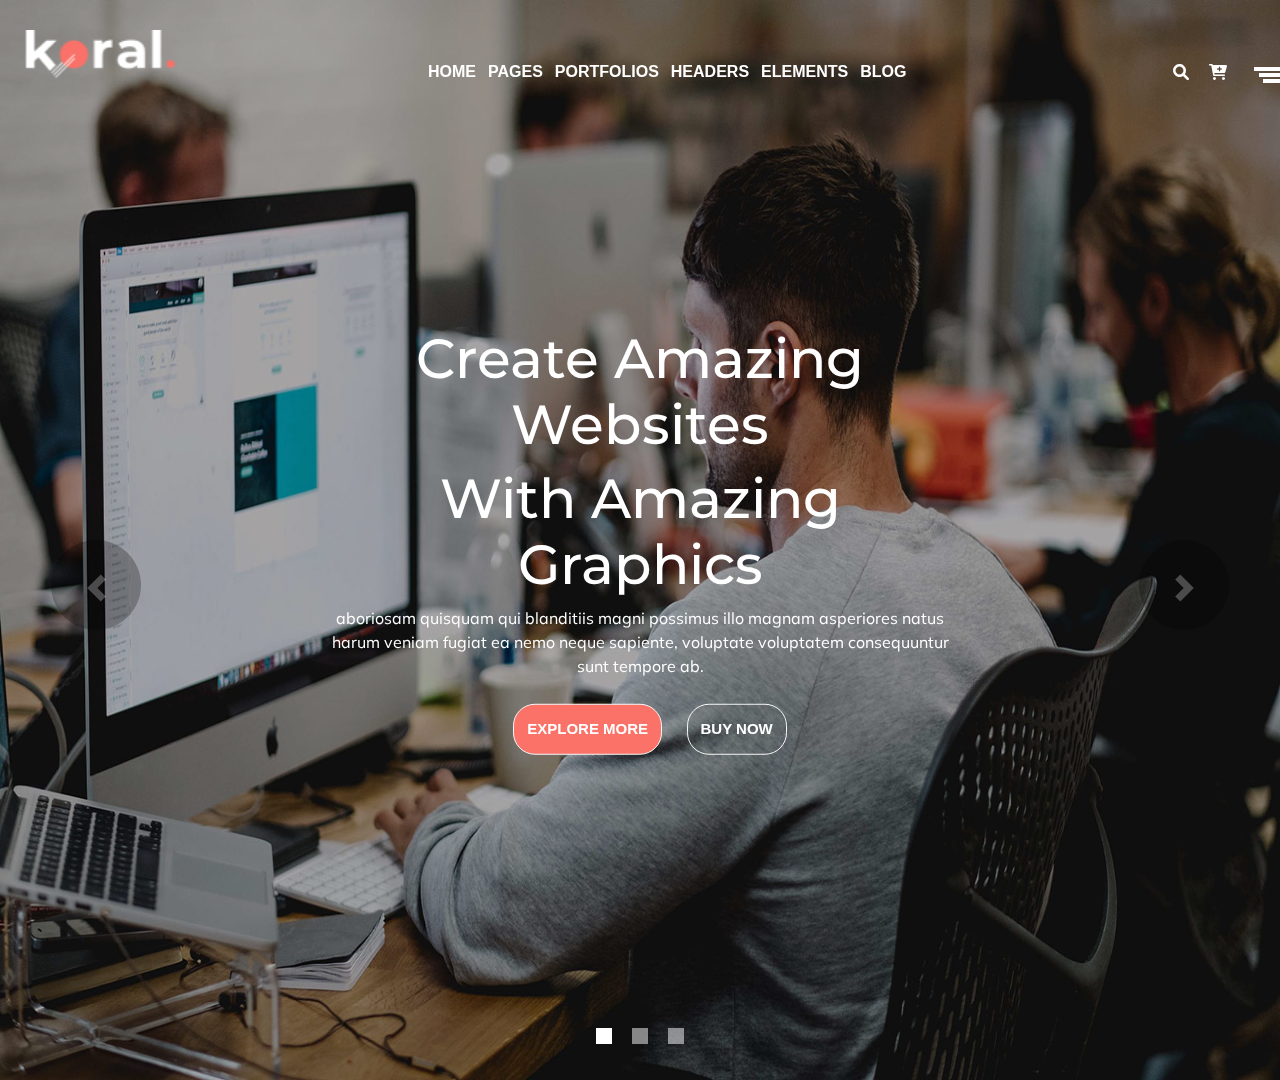
<file: index.html>
<html lang="en">

<head>
    <meta charset="UTF-8">
    <meta http-equiv="X-UA-Compatible" content="IE=edge">
    <meta name="viewport" content="width=device-width, initial-scale=1.0">
    <title>Document</title>
    <script src="https://code.jquery.com/jquery-3.2.1.slim.min.js"
        integrity="sha384-KJ3o2DKtIkvYIK3UENzmM7KCkRr/rE9/Qpg6aAZGJwFDMVNA/GpGFF93hXpG5KkN"
        crossorigin="anonymous"></script>
    <script src="https://cdnjs.cloudflare.com/ajax/libs/popper.js/1.12.9/umd/popper.min.js"
        integrity="sha384-ApNbgh9B+Y1QKtv3Rn7W3mgPxhU9K/ScQsAP7hUibX39j7fakFPskvXusvfa0b4Q"
        crossorigin="anonymous"></script>
    <script src="https://maxcdn.bootstrapcdn.com/bootstrap/4.0.0/js/bootstrap.min.js"
        integrity="sha384-JZR6Spejh4U02d8jOt6vLEHfe/JQGiRRSQQxSfFWpi1MquVdAyjUar5+76PVCmYl"
        crossorigin="anonymous"></script>
    <link rel="stylesheet" href="https://maxcdn.bootstrapcdn.com/bootstrap/4.0.0/css/bootstrap.min.css"
        integrity="sha384-Gn5384xqQ1aoWXA+058RXPxPg6fy4IWvTNh0E263XmFcJlSAwiGgFAW/dAiS6JXm" crossorigin="anonymous">
    <link rel="stylesheet" href="all.css">
    <link rel="stylesheet" href="fine.css">
    <link rel="preconnect" href="https://fonts.googleapis.com">
<link rel="preconnect" href="https://fonts.gstatic.com" crossorigin>
<link href="https://fonts.googleapis.com/css2?family=Montserrat:wght@700&display=swap" rel="stylesheet">
    <link rel="stylesheet" type="text/css" href="//fonts.googleapis.com/css?family=Muli" />
</head>

<body>
    <div id="carouselExampleIndicators" class="carousel slide" data-ride="carousel">
        <ol class="carousel-indicators">
            <li data-target="#carouselExampleIndicators" data-slide-to="0" class="active sq"></li>
            <li data-target="#carouselExampleIndicators" data-slide-to="1" class="sq"></li>
            <li data-target="#carouselExampleIndicators" data-slide-to="2" class="sq"></li>
        </ol>
        <div class="carousel-inner">
            <!-- nav-bar -->
            <div class="navbar">
                <!-- navbar left -->
                <div class="left">
                    <img src="logo-koral-light.png">
                </div>
                <div class="mid">
                    <!-- home -->
                    <div class="navhome ele">
                        <a href="#" class="home">HOME</a>
                        <div class="homedropdown">
                            <a href="#">Home Page 2</a>
                            <a href="#">Home Page 3</a>
                            <a href="#">Home Page 4</a>
                            <a href="#">Home Page 5</a>
                            <a href="#">Home Page 6</a>
                            <a href="#">Home Page 7</a>
                            <a href="#">Home Page 8</a>
                            <a href="#">Home Page 9 (New)</a>
                            <a href="#">Home Page 10 (New)</a>
                            <a href="#">Home Page 11 (New)</a>
                            <a href="#">Home Page 12 (Mockup)</a>
                            <a href="#">Home Page 13 (Isometric)</a>
                            <a href="#">Home Shop</a>
                            <a href="#">Home Shop 2</a>
                        </div>
                    </div>
                    <!-- home ends -->
                    <!-- pages -->
                    <div class="navpages ele">
                        <a href="#" class="pages">PAGES</a>
                        <div class="pagesdropdown">
                            <a href="#">About pages</a>
                            <a href="#">Services pages</a>
                            <a href="#">Contact pages</a>
                            <a href="#">Special pages</a>
                            <a href="#">Project planner</a>
                            <a href="#">Right sidebar</a>
                            <a href="#">Left sidebar</a>
                            <a href="#">FAQ page</a>
                            <a href="#">Clients</a>
                        </div>
                    </div>
                    <!-- pages ends -->
                    <!-- portfolios -->
                    <div class="navportfolios ele">
                        <a href="#" class="portfolios">PORTFOLIOS</a>
                        <div class="portfoliosdropdown">
                            <!-- <div class="row1">
                                <div class="head">Masonry</div>
                            </div>
                            <div class="row2">
                                <div class="head">Grid AJAX</div>
                            </div>
                            <div class="row3">
                                <div class="head"></div>
                            </div>
                            <div class="row4">
                                <div class="head"></div>
                            </div> -->
                            <table>
                                <thead>
                                    <th>Masonry</th>
                                    <th>Grid AJAX</th>
                                    <th>Mixed Projects</th>
                                    <th>Wide Style</th>
                                </thead>
                                <tbody>
                                    <tr>
                                        <td>Masonary no Gap Wide</td>
                                        <td>Grid Ajaz Wide</td>
                                        <td>Mixed Projects 2 Col</td>
                                        <td>Wide Big Projects</td>
                                    </tr>
                                    <tr>
                                        <td>Masonary no Gap Box</td>
                                        <td>Grid Ajaz Wide 2 Columns</td>
                                        <td>Mixed Projects 3 Col</td>
                                        <td>Wide Medium Projects</td>
                                    </tr>
                                    <tr>
                                        <td>Masonary Small Gap Wide</td>
                                        <td>Grid Ajaz Wide 3 Columns</td>
                                        <td>Mixed Projects 4 Col</td>
                                        <td>Wide Small Projects</td>
                                    </tr>
                                    <tr>
                                        <td>Masonary Small Gap Box</td>
                                        <td>Grid Ajaz Wide 4 Columns</td>
                                        <td>Mixed Projects wide</td>
                                        <td>Wide Big with text</td>
                                    </tr>
                                    <tr>
                                        <td>Masonary Big Gap Wide</td>
                                        <td>Grid Ajaz with text</td>
                                        <td>Mixed Projects with slider</td>
                                        <td>Wide Medium with slider</td>
                                    </tr>
                                    <tr>
                                        <td>Masonary Big Gap Box</td>
                                        <td>Grid Ajaz with video</td>
                                        <td>Mixed Projects with text</td>
                                        <td>Wide Small with video</td>
                                    </tr>
                                </tbody>
                            </table>
                        </div>
                    </div>
                    <!-- portfolios end -->
                    <!-- headers -->
                    <div class="navheaders ele">
                        <a href="#" class="headers">HEADERS</a>
                        <div class="headersdropdown">
                            <a href="#">Header Style 1</a>
                            <a href="#">Header Style 2</a>
                            <a href="#">Header Style 3</a>
                            <a href="#">Header Style 4</a>
                            <a href="#">Header Style 5</a>
                            <a href="#">Header Style 6</a>
                            <a href="#">Header Style 7</a>
                            <a href="#">On Scroll Sections</a>
                        </div>
                    </div>
                    <!-- headers end -->
                    <!-- elements -->
                    <!-- portfolios -->
                    <div class="navelements ele">
                        <a href="#" class="elements">ELEMENTS</a>
                        <div class="elementsdropdown">
                            <table>
                                <thead>
                                    <th>Elements Col 1</th>
                                    <th>Elements Col 2</th>
                                    <th>Elements Col 3</th>
                                    <th>Elements Col 4</th>
                                </thead>
                                <tbody>
                                    <tr>
                                        <td>Accordian & Tabs</td>
                                        <td>Google Fonts</td>
                                        <td>Latest Projects</td>
                                        <td>Progress Bar</td>
                                    </tr>
                                    <tr>
                                        <td>Advanced Carousel</td>
                                        <td>Google Maps</td>
                                        <td>Latest Posts</td>
                                        <td>Round Chart</td>
                                    </tr>
                                    <tr>
                                        <td>Animated Text</td>
                                        <td>Icons and Info Box</td>
                                        <td>Modal Box</td>
                                        <td>Rows Columns</td>
                                    </tr>
                                    <tr>
                                        <td>Contact Forms</td>
                                        <td>iHover</td>
                                        <td>Multimedia Players</td>
                                        <td>Section Backgrounds</td>
                                    </tr>
                                    <tr>
                                        <td>Content & Flip Box</td>
                                        <td>Info Banners</td>
                                        <td>Partners</td>
                                        <td>Styled Tabs</td>
                                    </tr>
                                    <tr>
                                        <td>Creative Link</td>
                                        <td>Info Circle</td>
                                        <td>Pie Chart</td>
                                        <td>Tables</td>
                                    </tr>
                                    <tr>
                                        <td>Gallery & Image Overlay</td>
                                        <td>Info Tables</td>
                                        <td>Price Box</td>
                                        <td>Timeline</td>
                                    </tr>
                                </tbody>
                            </table>
                        </div>
                    </div>
                    <!-- elements end -->
                    <!-- blog -->
                    <div class="navblog ele">
                        <a href="#" class="blog">BLOG</a>
                        <div class="blogdropdown">
                            <a href="#">Blog Grid</a>
                            <a href="#">Blog Grid Wide</a>
                            <a href="#">Blog Masonry</a>
                            <a href="#">Blog Masonry Sidebar</a>
                            <a href="#">Blog Masonry Wide</a>
                            <a href="#">Blog Right Sidebar</a>
                            <a href="#">Blog Left Sidebar</a>
                            <a href="#">Blog Wide</a>
                        </div>
                    </div>
                    <!-- blog end -->
                </div>
                <div class="right">
                    <ul type="none" style="display: flex;">
                        <li><i class="fas fa-search" style="color: white; padding: 30px 10px;"></i></li>
                        <li><i class="fas fa-cart-plus" style="color: white;padding: 30px 10px;"></i></li>
                        <ul type="none" class="lines">
                            <li class="line1"></li>
                            <li class="line2"></li>
                            <li class="line3"></li>
                        </ul>
                    </ul>
                </div>
                <!-- navbar mid -->
                <!-- navbar right -->
            </div>
            <!-- nav-bar ends -->
            <div class="carousel-item active">
                <img class="d-block w-100" src="bg11 (1).jpg" alt="First slide">
                <div class="centered">
                    <h1 style="font-size: 55px; font-family: 'Montserrat', sans-serif; " >Create Amazing Websites  </h1>
                    <h1 style="font-size: 55px; font-family: 'Montserrat', sans-serif; " >With Amazing Graphics</h1>
                    <p style="font-family: Muli;" >aboriosam quisquam qui blanditiis magni possimus illo magnam asperiores natus
                        harum veniam fugiat ea nemo neque sapiente, voluptate voluptatem consequuntur sunt tempore ab.</p>


                        <button class="buttonclass" > EXPLORE MORE  </button>
                       
                         <button class="buttonclass1"> BUY NOW</button>
                        
                    


                </div>
            </div>
            <div class="carousel-item">
                <img class="d-block w-100" src="bg11 (2).jpg" alt="Second slide">
                <div class="centered">
                    <h1 style="font-size: 55px; font-family: 'Montserrat', sans-serif; " >We Care about details </h1>
                    <p style="font-family: Muli;" >aboriosam quisquam qui blanditiis magni possimus illo magnam asperiores natus
                        harum veniam fugiat ea nemo neque sapiente, voluptate voluptatem consequuntur sunt tempore ab.</p>
                        <button class="buttonclass" > EXPLORE MORE  </button>
                       
                        <button class="buttonclass1"> BUY NOW</button>
                </div>
                
            </div>
            <div class="carousel-item">
                <img class="d-block w-100" src="bg11 (3).jpg" alt="Third slide">
                <div class="centered">
                    <h1 style="font-size: 55px; font-family: 'Montserrat', sans-serif; " >Perfect images </h1>
                    <h1  style="font-size: 55px; font-family: 'Montserrat', sans-serif; " >for perfect websites</h1>
                    <p style="font-family: Muli;" >aboriosam quisquam qui blanditiis magni possimus illo magnam asperiores natus
                        harum veniam fugiat ea nemo neque sapiente, voluptate voluptatem consequuntur sunt tempore ab.</p>
                        <button class="buttonclass" > EXPLORE MORE  </button>
                       
                         <button class="buttonclass1"> BUY NOW</button>
                </div>
            </div>
        </div>
        <a class="carousel-control-prev" href="#carouselExampleIndicators" role="button" data-slide="prev">
            <div class="circ">
                <span class="carousel-control-prev-icon but1" aria-hidden="true"></span>
            </div>
            <span class="sr-only">Previous</span>
        </a>
        <a class="carousel-control-next" href="#carouselExampleIndicators" role="button" data-slide="next">
            <div class="circ">
                <span class="carousel-control-next-icon but1" aria-hidden="true"></span>
            </div>
            <span class="sr-only">Next</span>
        </a>
    </div>
    <!-- Lorem ipsum dolor sit amet consectetur adipisicing elit. Ullam quaerat ipsam, eum at libero architecto suscipit,
    explicabo maxime natus aspernatur cum, quibusdam odit facilis dignissimos sapiente non officia reprehenderit culpa
    rerum corrupti aliquid quis deleniti. Cupiditate placeat numquam quia maiores a inventore illo provident quam harum.
    Totam facilis ullam exercitationem, laboriosam quisquam qui blanditiis magni possimus illo magnam asperiores natus
    harum veniam fugiat ea nemo neque sapiente, voluptate voluptatem consequuntur sunt tempore ab. Natus, eaque fuga
    quod optio obcaecati sunt doloribus distinctio iure nisi voluptatum debitis facere maxime in ea accusantium ut
    officia voluptate nostrum voluptatem? In cum ea debitis. -->
</body>

</html>
</file>
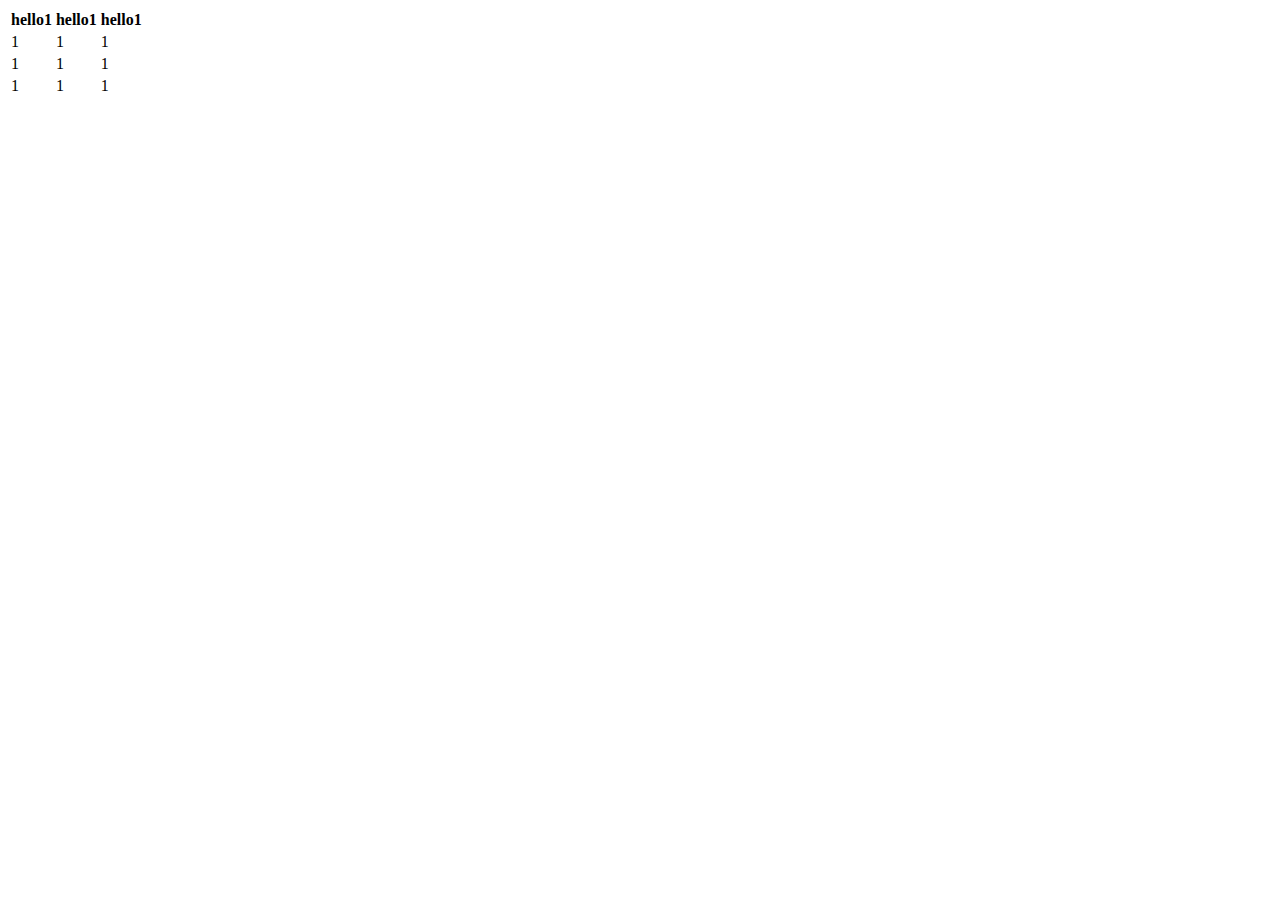
<file: menu.html>
<html lang="en">
<head>
  <meta charset="UTF-8">
  <meta http-equiv="X-UA-Compatible" content="IE=edge">
  <meta name="viewport" content="width=device-width, initial-scale=1.0">
  <title>Document</title>
</head>
<body>
  <table>
    <thead>
      <th>hello1</th>
      <th>hello1</th>
      <th>hello1</th>
    </thead>
    <tbody>
      <tr>
        <td>1</td>
        <td>1</td>
        <td>1</td>
      </tr>
      <tr>
        <td>1</td>
        <td>1</td>
        <td>1</td>
      </tr>
      <tr>
        <td>1</td>
        <td>1</td>
        <td>1</td>
      </tr>
    </tbody>
  </table>
</body>
</html>
</file>
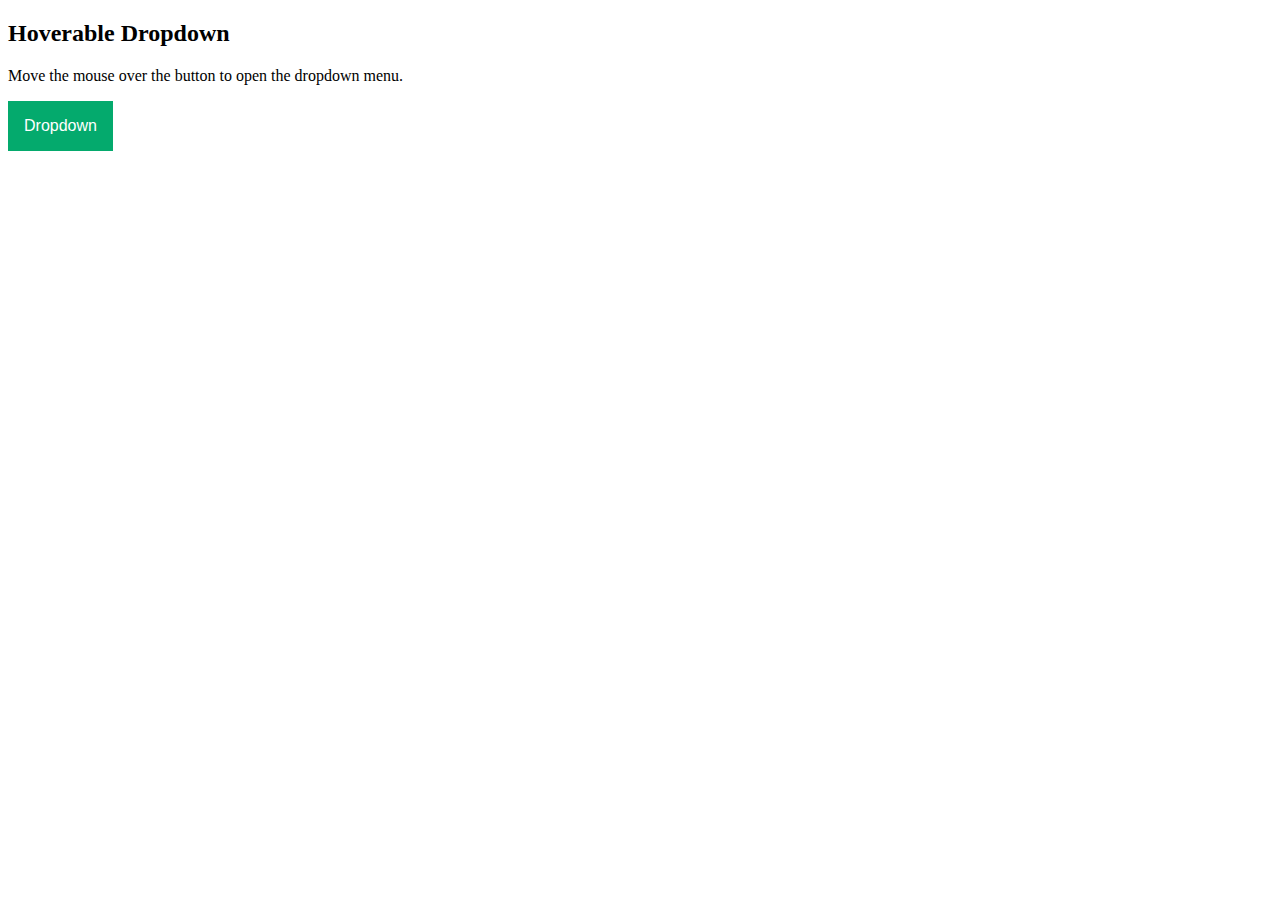
<file: menu1.html>
<!DOCTYPE html>
<html>
<head>
<meta name="viewport" content="width=device-width, initial-scale=1">
<style>
.dropbtn {
  background-color: #04AA6D;
  color: white;
  padding: 16px;
  font-size: 16px;
  border: none;
}

.dropdown {
  position: relative;
  display: inline-block;
}

.dropdown-content {
  display: none;
  position: absolute;
  background-color: #f1f1f1;
  min-width: 160px;
  box-shadow: 0px 8px 16px 0px rgba(0,0,0,0.2);
  z-index: 1;
}

.dropdown-content a {
  color: black;
  padding: 12px 16px;
  text-decoration: none;
  display: block;
}

.dropdown-content a:hover {background-color: #ddd;}

.dropdown:hover .dropdown-content {display: block;}

.dropdown:hover .dropbtn {background-color: #3e8e41;}
</style>
</head>
<body>

<h2>Hoverable Dropdown</h2>
<p>Move the mouse over the button to open the dropdown menu.</p>

<div class="dropdown">
  <button class="dropbtn">Dropdown</button>
  <div class="dropdown-content">
    <a href="#">Link 1</a>
    <a href="#">Link 2</a>
    <a href="#">Link 3</a>
  </div>
</div>

</body>
</html>
</file>
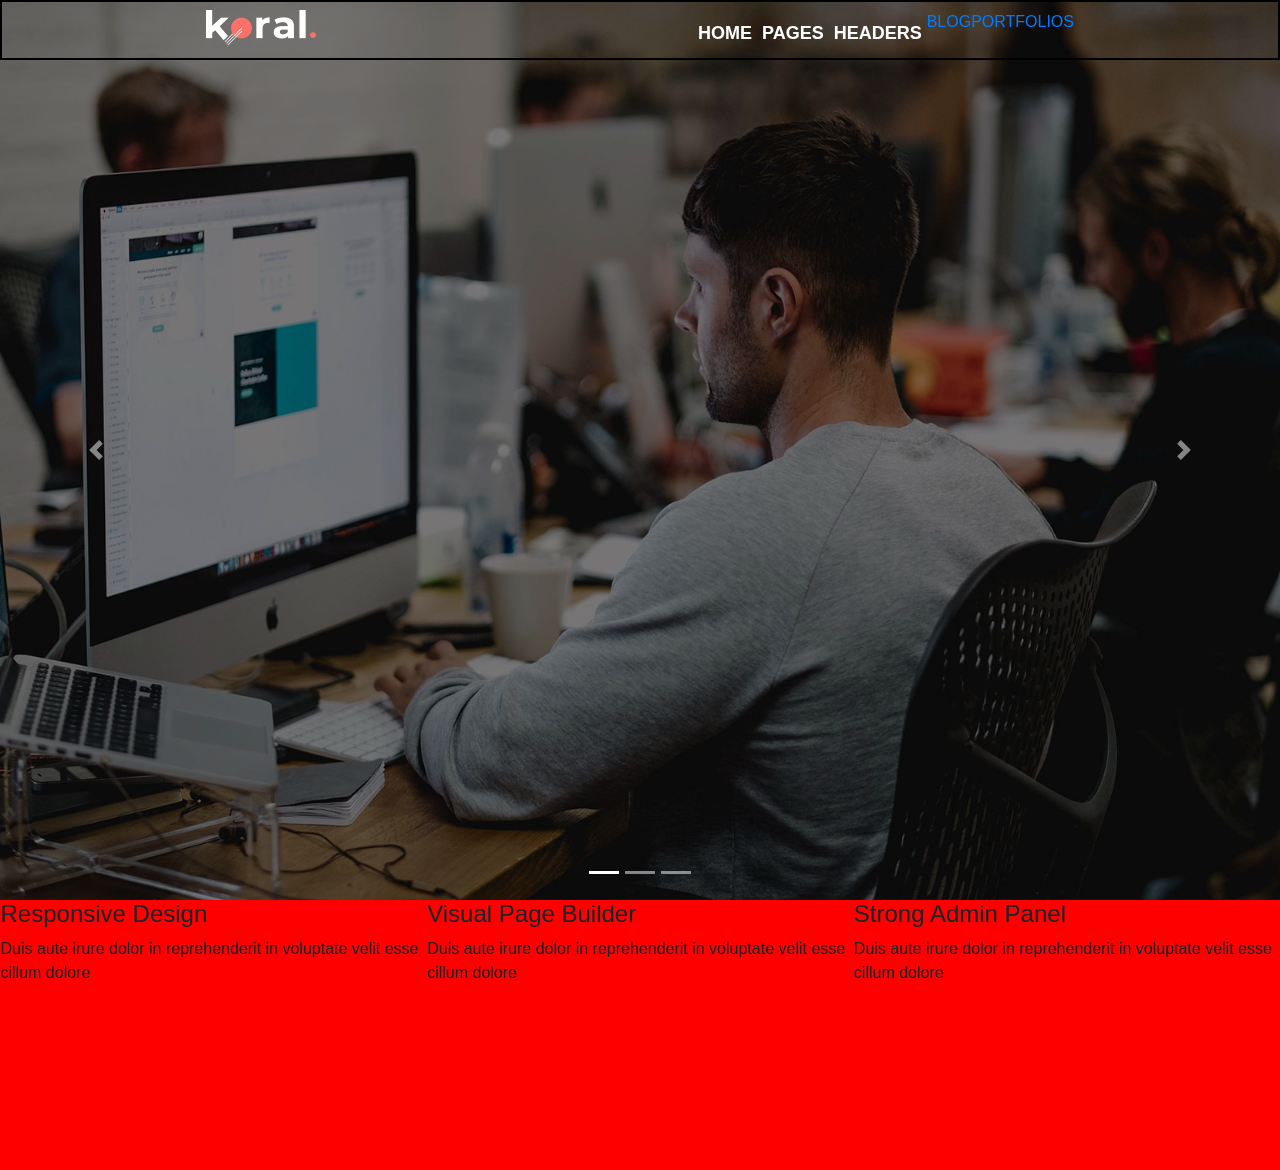
<file: test_last_final copy.html>
<html lang="en">

<head>
    <meta charset="UTF-8">
    <meta http-equiv="X-UA-Compatible" content="IE=edge">
    <meta name="viewport" content="width=device-width, initial-scale=1.0">
    <title>Document</title>
    <script src="https://code.jquery.com/jquery-3.2.1.slim.min.js"
        integrity="sha384-KJ3o2DKtIkvYIK3UENzmM7KCkRr/rE9/Qpg6aAZGJwFDMVNA/GpGFF93hXpG5KkN"
        crossorigin="anonymous"></script>
    <script src="https://cdnjs.cloudflare.com/ajax/libs/popper.js/1.12.9/umd/popper.min.js"
        integrity="sha384-ApNbgh9B+Y1QKtv3Rn7W3mgPxhU9K/ScQsAP7hUibX39j7fakFPskvXusvfa0b4Q"
        crossorigin="anonymous"></script>
    <script src="https://maxcdn.bootstrapcdn.com/bootstrap/4.0.0/js/bootstrap.min.js"
        integrity="sha384-JZR6Spejh4U02d8jOt6vLEHfe/JQGiRRSQQxSfFWpi1MquVdAyjUar5+76PVCmYl"
        crossorigin="anonymous"></script>
    <link rel="stylesheet" href="https://maxcdn.bootstrapcdn.com/bootstrap/4.0.0/css/bootstrap.min.css"
        integrity="sha384-Gn5384xqQ1aoWXA+058RXPxPg6fy4IWvTNh0E263XmFcJlSAwiGgFAW/dAiS6JXm" crossorigin="anonymous">
    <link rel="stylesheet" href="all.css">
    <style>
        /* .body1{
            height: 100vh;
            width: 100vw;
        } */
        * {
            margin: 0;
            padding: 0;
        }

        .carousel-item img {
            height: 100vh;
            width: 100vw;
            filter: brightness(50%);
        }

        .navbar {
            display: flex;
            justify-content: space-between;
            flex-direction: column;
            transition: all 1s;
            position: absolute;
            top: 0;
            right: 0;
            bottom: 0;
            left: 0;
        }

        .navright {
            display: block;
        }

        .navmid {
            display: flex;
            flex-direction: row;
            display: inline-flex;
        }
         .navleft{
             display: block;
         }
        .home {
            position: relative;
            top: 10px;
            color: white;
            padding: 5px;
            font-weight: bold;
            font-size: large;
            transition: all 1s;
        }

        .home:hover {
            border-bottom: 3px salmon solid;
            color: salmon;
            cursor: pointer;
            transition: all 0.9s;
            display: block;
        }

        .homedropdown {
            display: none;
            background-color: black;
            color: white;
            padding: 10px;
            margin-top: 20px;
            opacity: 0.8;
            transition: all 0.5s;
        }

        .homedropdown a {
            display: block;
            color: white;
            text-decoration: none;
            padding: 0px;
            margin: 15px;
        }

        .navhome:hover .homedropdown {
            display: block;
        }

        .homedropdown a:hover {
            color: salmon;
            transition: all 1s;
        }

        /* pages */
        .pages {
            position: relative;
            top: 10px;
            color: white;
            padding: 5px;
            font-weight: bold;
            font-size: large;
            /* border: 3px solid black; */
            transition: all 1s;
        }
        
        .pages:hover {
            border-bottom: 3px salmon solid;
            color: salmon;
            cursor: pointer;
            transition: all 0.9s;
            display: block;
        }

        .pagesdropdown {
            height: 90%;
            width: 140%;
            padding-left: 10px;
            display: none;
            background-color: black;
            color: white;
            padding: 10px;
            margin-top: 20px;
            opacity: 0.8;
            transition: all 0.5s;
        }

        .pagesdropdown a {
            display: block;
            color: white;
            text-decoration: none;
            padding: 4px;
            margin-left: 20px;
        }

        .navpages:hover .pagesdropdown {
            display: block;
        }

        .pagesdropdown a:hover {
            color: salmon;
            transition: all 1s;
        }

        /* headers */
        .headers {
            position: relative;
            top: 10px;
            color: white;
            padding: 5px;
            font-weight: bold;
            font-size: large;
            /* border: 3px solid black; */
            transition: all 1s;
        }

        .headers:hover {
            border-bottom: 3px salmon solid;
            color: salmon;
            cursor: pointer;
            transition: all 0.9s;
        }

        .headersdropdown {
            height: 90%;
            width: 140%;
            padding-left: 10px;
            display: none;
            background-color: black;
            color: white;
            padding: 10px;
            margin-top: 20px;
            opacity: 0.8;
            transition: all 0.5s;
        }

        .headersdropdown a {
            display: block;
            color: white;
            text-decoration: none;
            padding: 4px;
            margin-left: 20px;
        }

        .navheaders:hover .headersdropdown {
            display: block;
        }

        .headersdropdown a:hover {
            color: salmon;
            transition: all 1s;
        }

        /* blog */
        /* .blog {
            position: relative;
            top: 10px;
            color: white;
            padding: 5px;
            font-weight: bold;
            font-size: large;
            /* border: 3px solid black; */
            transition: all 1s;
            
        }

        .blog:hover {
            border-bottom: 3px salmon solid;
            color: salmon;
            cursor: pointer;
            transition: all 0.9s;
            display: block;
        }

        .blogdropdown {
            height: 90%;
            width: 140%;
            padding-left: 10px;
            display: none;
            background-color: black;
            color: white;
            padding: 10px;
            margin-top: 20px;
            opacity: 0.8;
            transition: all 0.5s;
        }

        .blogdropdown a {
            display: block;
            color: white;
            text-decoration: none;
            padding: 4px;
            margin-left: 20px;
        }

        .navblog:hover .blogdropdown {
            display: block;
        }

        .blogdropdown a:hover {
            color: salmon;
            transition: all 1s;
        } */

        /* portfolios */
        .portfolios {
            position: relative;
            top: 10px;
            color: white;
            padding: 5px;
            font-weight: bold;
            font-size: large;
            /* border: 3px solid black; */
            transition: all 1s;
            text-decoration: none;
        }

        .portfoliosdropdown table thead th {
            color: white;
            padding: 5px;
        }

        .portfoliosdropdown table tbody tr td {
            color: white;
            padding: 5px;
        }

        .portfoliosdropdown table {
            margin: 20px;
        }

        .portfoliosdropdown {
            margin: 50px;
            height: 100%;
            width: 100%;
            background-color: black;
            opacity: 0.7;
            display: none;
        }

        .portfolios:hover {
            text-decoration: none;
            border-bottom: 3px solid salmon;
            color: salmon;
        }

        .navportfolios:hover .portfoliosdropdown {
            display: block;
            /* overflow: auto; */
        }

        .box2 {
            width: 100vw;
            height: 30vh;
            background-color: red;
            display: flex;

        }
    </style>
</head>

<body>
    <div class="body1">
        <div id="carouselExampleIndicators" class="carousel slide" data-ride="carousel">
            <ol class="carousel-indicators">
                <li data-target="#carouselExampleIndicators" data-slide-to="0" class="active"></li>
                <li data-target="#carouselExampleIndicators" data-slide-to="1"></li>
                <li data-target="#carouselExampleIndicators" data-slide-to="2"></li>
            </ol>
            <div class="carousel-inner">
                <div class="navbar"
                    style="border: 2px solid black; height: 60px; width: 100%;position: absolute;z-index: 999;">
                    <div class="navleft">
                        <img src="logo-koral-light.png">
                    </div>
                    <!-- nav mid -->
                    <div class="navmid">
                        <!-- home -->
                        <div class="navhome">
                            <a href="#" class="home">HOME</a>
                            <div class="homedropdown">
                                <a href="#">Home Page 2</a>
                                <a href="#">Home Page 3</a>
                                <a href="#">Home Page 4</a>
                                <a href="#">Home Page 5</a>
                                <a href="#">Home Page 6</a>
                                <a href="#">Home Page 7</a>
                                <a href="#">Home Page 8</a>
                                <a href="#">Home Page 9 (New)</a>
                                <a href="#">Home Page 10 (New)</a>
                                <a href="#">Home Page 11 (New)</a>
                                <a href="#">Home Page 12 (Mockup)</a>
                                <a href="#">Home Page 13 (Isometric)</a>
                                <a href="#">Home Shop</a>
                                <a href="#">Home Shop 2</a>
                            </div>
                        </div>
                        <!-- home ends -->
                        <!-- pages -->
                        <div class="navpages">
                            <a href="#" class="pages">PAGES</a>
                            <div class="pagesdropdown">
                                <a href="#">About pages</a>
                                <a href="#">Services pages</a>
                                <a href="#">Contact pages</a>
                                <a href="#">Special pages</a>
                                <a href="#">Project planner</a>
                                <a href="#">Right sidebar</a>
                                <a href="#">Left sidebar</a>
                                <a href="#">FAQ page</a>
                                <a href="#">Clients</a>
                            </div>
                        </div>
                        <!-- pages ends -->
                        <!-- headers -->
                        <div class="navheaders">
                            <a href="#" class="headers">HEADERS</a>
                            <div class="headersdropdown">
                                <a href="#">Header Style 1</a>
                                <a href="#">Header Style 2</a>
                                <a href="#">Header Style 3</a>
                                <a href="#">Header Style 4</a>
                                <a href="#">Header Style 5</a>
                                <a href="#">Header Style 6</a>
                                <a href="#">Header Style 7</a>
                                <a href="#">On Scroll Sections</a>
                            </div>
                        </div>
                        <!-- headers end -->
                        <!-- blog -->
                        <div class="navblog">
                            <a href="#" class="blog">BLOG</a>
                            <div class="blogdropdown">
                                <a href="#">Blog Grid</a>
                                <a href="#">Blog Grid Wide</a>
                                <a href="#">Blog Masonry</a>
                                <a href="#">Blog Masonry Sidebar</a>
                                <a href="#">Blog Masonry Wide</a>
                                <a href="#">Blog Right Sidebar</a>
                                <a href="#">Blog Left Sidebar</a>
                                <a href="#">Blog Wide</a>
                            </div>
                        </div>
                        <!-- blog end -->
                        <!-- portfolios -->
                        <div class="navportfolios">
                            <a href="#" class="portfolios">PORTFOLIOS</a>
                            <div class="portfoliosdropdown">
                                <table>
                                    <thead>
                                        <th>Masonry</th>
                                        <th>Grid AJAX</th>
                                        <th>Mixed Projects</th>
                                        <th>Wide Style</th>
                                    </thead>
                                    <tbody>
                                        <tr>
                                            <td>Masonary no Gap Wide</td>
                                            <td>Grid Ajaz Wide</td>
                                            <td>Mixed Projects 2 Col</td>
                                            <td>Wide Big Projects</td>
                                        </tr>
                                        <tr>
                                            <td>Masonary no Gap Box</td>
                                            <td>Grid Ajaz Wide 2 Columns</td>
                                            <td>Mixed Projects 3 Col</td>
                                            <td>Wide Medium Projects</td>
                                        </tr>
                                        <tr>
                                            <td>Masonary Small Gap Wide</td>
                                            <td>Grid Ajaz Wide 3 Columns</td>
                                            <td>Mixed Projects 4 Col</td>
                                            <td>Wide Small Projects</td>
                                        </tr>
                                        <tr>
                                            <td>Masonary Small Gap Box</td>
                                            <td>Grid Ajaz Wide 4 Columns</td>
                                            <td>Mixed Projects wide</td>
                                            <td>Wide Big with text</td>
                                        </tr>
                                        <tr>
                                            <td>Masonary Big Gap Wide</td>
                                            <td>Grid Ajaz with text</td>
                                            <td>Mixed Projects with slider</td>
                                            <td>Wide Medium with slider</td>
                                        </tr>
                                        <tr>
                                            <td>Masonary Big Gap Box</td>
                                            <td>Grid Ajaz with video</td>
                                            <td>Mixed Projects with text</td>
                                            <td>Wide Small with video</td>
                                        </tr>
                                    </tbody>
                                </table>
                            </div>
                        </div>
                    </div>
                    <div class="navright"></div>
                </div>
                <div class="carousel-item active">
                    <img class="d-block w-100" src="bg11 (1).jpg" alt="First slide">
                </div>
                <div class="carousel-item">
                    <img class="d-block w-100" src="bg11 (2).jpg" alt="Second slide">
                </div>
                <div class="carousel-item">
                    <img class="d-block w-100" src="bg11 (3).jpg" alt="Third slide">
                </div>
            </div>
            <a class="carousel-control-prev" href="#carouselExampleIndicators" role="button" data-slide="prev">
                <span class="carousel-control-prev-icon" aria-hidden="true"></span>
                <span class="sr-only">Previous</span>
            </a>
            <a class="carousel-control-next" href="#carouselExampleIndicators" role="button" data-slide="next">
                <span class="carousel-control-next-icon" aria-hidden="true"></span>
                <span class="sr-only">Next</span>
            </a>
        </div>
        <div class="box2">
            <div class="box21">
                <h4>Responsive Design</h4>
                Duis aute irure dolor in reprehenderit in voluptate velit esse cillum dolore
            </div>
            <div class="box22">
                <h4>Visual Page Builder</h4>
                Duis aute irure dolor in reprehenderit in voluptate velit esse cillum dolore
            </div>
            <div class="box23">
                <h4>Strong Admin Panel</h4>
                Duis aute irure dolor in reprehenderit in voluptate velit esse cillum dolore
            </div>
        </div>
    </div>
</body>

</html>
</file>
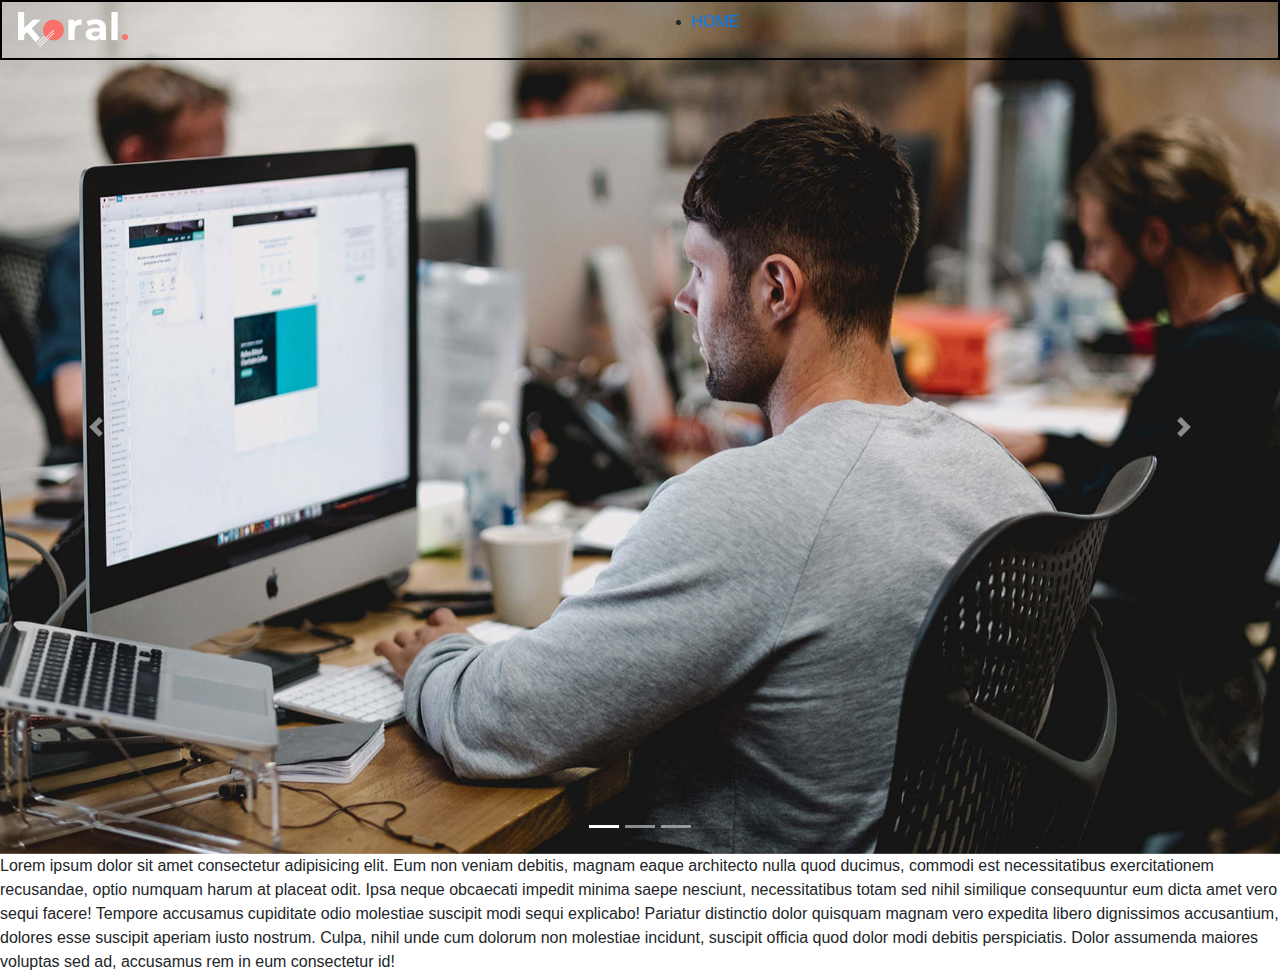
<file: test_last_final.html>
<html lang="en">

<head>
    <meta charset="UTF-8">
    <meta http-equiv="X-UA-Compatible" content="IE=edge">
    <meta name="viewport" content="width=device-width, initial-scale=1.0">
    <title>Document</title>
    <script src="https://code.jquery.com/jquery-3.2.1.slim.min.js"
        integrity="sha384-KJ3o2DKtIkvYIK3UENzmM7KCkRr/rE9/Qpg6aAZGJwFDMVNA/GpGFF93hXpG5KkN"
        crossorigin="anonymous"></script>
    <script src="https://cdnjs.cloudflare.com/ajax/libs/popper.js/1.12.9/umd/popper.min.js"
        integrity="sha384-ApNbgh9B+Y1QKtv3Rn7W3mgPxhU9K/ScQsAP7hUibX39j7fakFPskvXusvfa0b4Q"
        crossorigin="anonymous"></script>
    <script src="https://maxcdn.bootstrapcdn.com/bootstrap/4.0.0/js/bootstrap.min.js"
        integrity="sha384-JZR6Spejh4U02d8jOt6vLEHfe/JQGiRRSQQxSfFWpi1MquVdAyjUar5+76PVCmYl"
        crossorigin="anonymous"></script>
    <link rel="stylesheet" href="https://maxcdn.bootstrapcdn.com/bootstrap/4.0.0/css/bootstrap.min.css"
        integrity="sha384-Gn5384xqQ1aoWXA+058RXPxPg6fy4IWvTNh0E263XmFcJlSAwiGgFAW/dAiS6JXm" crossorigin="anonymous">
    <link rel="stylesheet" href="all.css">
    <style>
        .navbar{
            display: flex;
            justify-content: space-between;
        }
        .home:hover .homedropdown{
            display: block;
        }
        .homedropdown{
            display: none;
            /* display: block; */
            text-decoration: none;
            background-color: black;
            opacity: 0.7;
            color: white;
            padding: 9px;
        }
        .homeele{
            padding: 5px;         
        }
        .homeele:hover{
        color: rgb(228, 103, 58);
        font-weight: bold;
        transition: all 0.9 linear;
        display: flex;
        justify-content:flex-start;
        }
    </style>
</head>

<body>
    <div class="body1">
        <div id="carouselExampleIndicators" class="carousel slide" data-ride="carousel">
            <ol class="carousel-indicators">
                <li data-target="#carouselExampleIndicators" data-slide-to="0" class="active"></li>
                <li data-target="#carouselExampleIndicators" data-slide-to="1"></li>
                <li data-target="#carouselExampleIndicators" data-slide-to="2"></li>
            </ol>
            <div class="carousel-inner">
                <div class="navbar"
                    style="border: 2px solid black; height: 60px; width: 100%;position: absolute;z-index: 999;">
                    <div class="navleft">
                        <img src="logo-koral-light.png">
                    </div>
                    <div class="navmid">
                        <ul>
                            <li>
                                <a href="#" class="home">HOME</a>
                                <div class="homedropdown">
                                    <ul type="none">
                                        <li class="homeele">Home Page 2</li>
                                        <li class="homeele">Home Page 3</li>
                                        <li class="homeele">Home Page 4</li>
                                        <li class="homeele">Home Page 5</li>
                                        <li class="homeele">Home Page 6</li>
                                        <li class="homeele">Home Page 7</li>
                                        <li class="homeele">Home Page 8</li>
                                        <li class="homeele">Home Page 9 (New)</li>
                                        <li class="homeele">Home Page 10 (New)</li>
                                        <li class="homeele">Home Page 11 (New)</li>
                                        <li class="homeele">Home Page 12 (Mockup)</li>
                                        <li class="homeele">Home Page 13 (Isometric)</li>
                                        <li class="homeele">Home Shop</li>
                                        <li class="homeele">Home Shop 2</li>
                                    </ul>
                                </div>
                            </li>
                        </ul>
                    </div>
                    <div class="navright"></div>
                </div>
                <div class="carousel-item active">
                    <img class="d-block w-100" src="bg11 (1).jpg" alt="First slide">
                </div>
                <div class="carousel-item">
                    <img class="d-block w-100" src="bg11 (2).jpg" alt="Second slide">
                </div>
                <div class="carousel-item">
                    <img class="d-block w-100" src="bg11 (3).jpg" alt="Third slide">
                </div>
            </div>
            <a class="carousel-control-prev" href="#carouselExampleIndicators" role="button" data-slide="prev">
                <span class="carousel-control-prev-icon" aria-hidden="true"></span>
                <span class="sr-only">Previous</span>
            </a>
            <a class="carousel-control-next" href="#carouselExampleIndicators" role="button" data-slide="next">
                <span class="carousel-control-next-icon" aria-hidden="true"></span>
                <span class="sr-only">Next</span>
            </a>
        </div>
        <div class="box2">Lorem ipsum dolor sit amet consectetur adipisicing elit. Eum non veniam debitis, magnam eaque
            architecto nulla quod ducimus, commodi est necessitatibus exercitationem recusandae, optio numquam harum at
            placeat odit. Ipsa neque obcaecati impedit minima saepe nesciunt, necessitatibus totam sed nihil similique
            consequuntur eum dicta amet vero sequi facere! Tempore accusamus cupiditate odio molestiae suscipit modi
            sequi explicabo! Pariatur distinctio dolor quisquam magnam vero expedita libero dignissimos accusantium,
            dolores esse suscipit aperiam iusto nostrum. Culpa, nihil unde cum dolorum non molestiae incidunt, suscipit
            officia quod dolor modi debitis perspiciatis. Dolor assumenda maiores voluptas sed ad, accusamus rem in eum
            consectetur id!</div>
    </div>
</body>

</html>
</file>
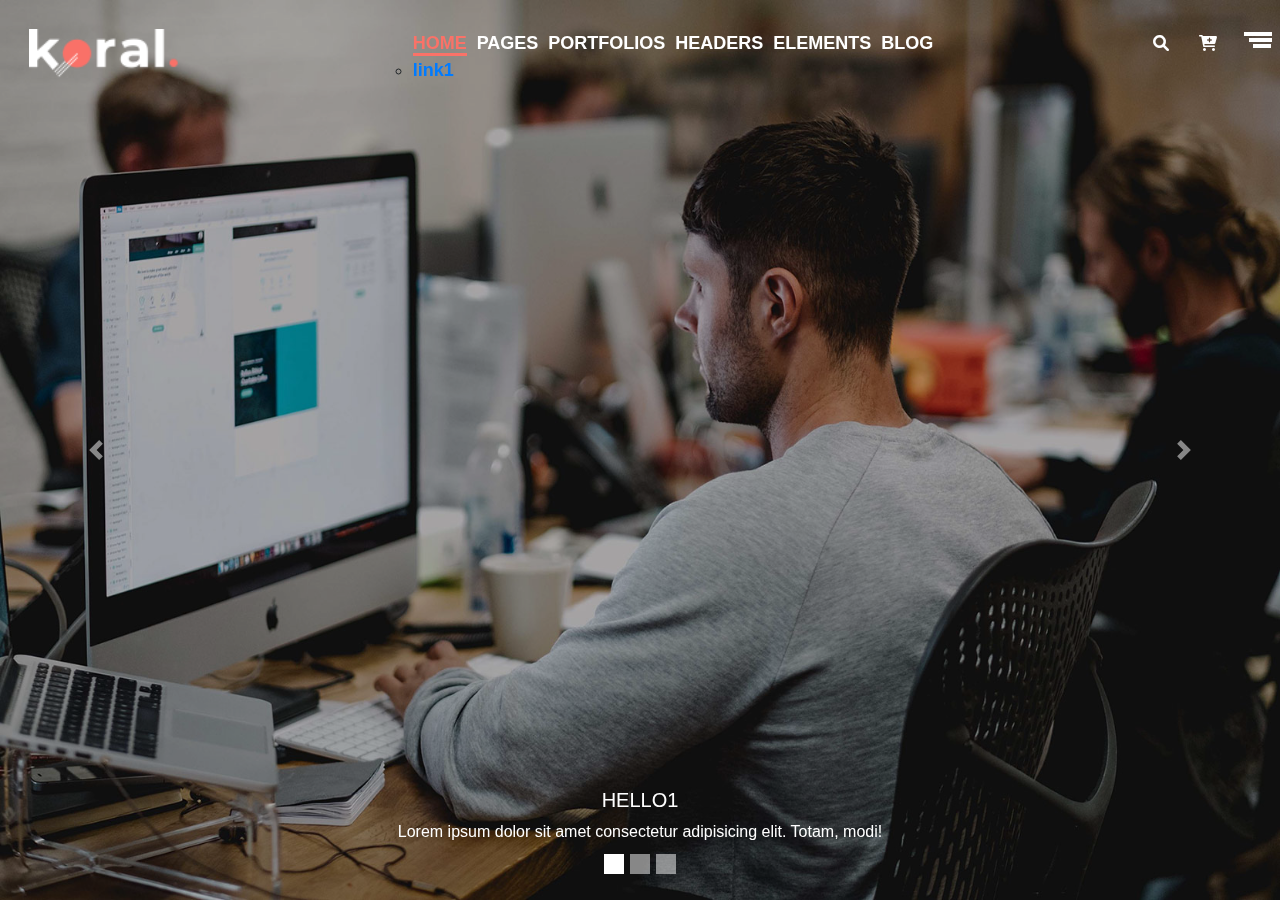
<file: tst_final.html>
<html lang="en">

<head>
  <meta charset="UTF-8">
  <meta http-equiv="X-UA-Compatible" content="IE=edge">
  <meta name="viewport" content="width=device-width, initial-scale=1.0">
  <title>Document</title>
  <script src="https://code.jquery.com/jquery-3.2.1.slim.min.js"
    integrity="sha384-KJ3o2DKtIkvYIK3UENzmM7KCkRr/rE9/Qpg6aAZGJwFDMVNA/GpGFF93hXpG5KkN"
    crossorigin="anonymous"></script>
  <script src="https://cdnjs.cloudflare.com/ajax/libs/popper.js/1.12.9/umd/popper.min.js"
    integrity="sha384-ApNbgh9B+Y1QKtv3Rn7W3mgPxhU9K/ScQsAP7hUibX39j7fakFPskvXusvfa0b4Q"
    crossorigin="anonymous"></script>
  <script src="https://maxcdn.bootstrapcdn.com/bootstrap/4.0.0/js/bootstrap.min.js"
    integrity="sha384-JZR6Spejh4U02d8jOt6vLEHfe/JQGiRRSQQxSfFWpi1MquVdAyjUar5+76PVCmYl"
    crossorigin="anonymous"></script>
  <link rel="stylesheet" href="https://maxcdn.bootstrapcdn.com/bootstrap/4.0.0/css/bootstrap.min.css"
    integrity="sha384-Gn5384xqQ1aoWXA+058RXPxPg6fy4IWvTNh0E263XmFcJlSAwiGgFAW/dAiS6JXm" crossorigin="anonymous">
  <link rel="stylesheet" href="all.css">
  <style>
    * {
      margin: 0;
      padding: 0;
    }
.leftnav1{
    margin: 10px;
    padding: 4px;
    /* height: 40px; */
}
    .lines {
      display: inline;
      margin: 30px 10px;
    }

    .line1 {
      width: 28px;
      height: 4px;
      background-color: white;
      margin: 8% 8%;
    }

    .line2 {
      width: 23px;
      height: 4px;
      background-color: white;
      margin: 7% 25%;
    }

    .line3 {
      width: 18px;
      height: 4px;
      background-color: white;
      margin: 7% 40%;
    }

    .line1:hover {}

    .line2:hover {
      width: 28px;
      height: 4px;
      background-color: white;
      margin: 8% 8%;
    }

    .line3:hover {
      width: 28px;
      height: 4px;
      background-color: white;
      margin: 8% 8%;
    }

    .body2 {
      height: 100vh;
      width: 0%;
      background-color: rgb(41, 16, 41);
      position: fixed;
      top: 0;
      right: 0;
      /* opacity: 0; */
      /* visibility: hidden; */

    }

    .logo2 {
      margin: 40px;
      height: 50px;
    }

    .slide1 {
      color: white;
      margin: 30px 33px;
      font-size: 30px;
      font-weight: normal;
    }

    .text-desc1 {
      color: white;
      margin: 10px 32px;
      font-size: large;
      font-weight: lighter;
    }

    #email {
      color: white;
      background-color: rgb(48, 14, 48);
      padding: 10px;
      border: 2px solid white;
      margin: 40px 30px;
    }

    .subscribe1 {
      background-color: rgb(202, 80, 80);
      margin: 10px 30px;
      padding: 12px;
      border-radius: 20px;
    }

    .following {
      color: white;
      margin: 15px 30px;
      font-size: 19px;
    }

    .icons1 {
      margin: 10px 30px;
    }

    i {
      padding: 3px;
      margin: 5px;
    }

    .carousel-item img {
      height: 100vh;
      width: 100vw;
      filter: brightness(70%);
    }

    .carousel-indicators li {
      height: 20px;
      width: 20px;
    }

    .navmain {
      display: flex;
      justify-content: space-between;
      /* z-index: 999; */
      background-color: black;
      height: 60px;
      width: 100%;
    }

    .leftnav1 img {
      margin: 10px;
      padding: 5px;
 height: 60px;
    }

    .body1 {
      /* display: block; */
      /* height: 100vh;
      width: 100vw; */
    }
    .my-carousel{
        /* margin-top: -80px; */
        position: absolute;
        top: 0;
    }
    .my-nav{
/* z-index: 999;
background: none !important;
border: 0 !important;
border-radius: 0 !important; */
position: absolute;
/* top:30px; */
width: 100%;
z-index: 999;
background: none;
    }
    .pagesnav:hover{
        border-bottom: 3px solid #fa7268;
        /* transition: all 0.5s; */
        color: #fa7268 !important;
        transition: all 0.5s linear;
    }
    .portfoliosnav:hover{
        border-bottom: 3px solid #fa7268;
        color: #fa7268 !important;
        transition: all 0.5s linear;
    }
    .headersnav:hover{
        border-bottom: 3px solid #fa7268;
        color: #fa7268 !important;
        transition: all 0.5s linear;
    }
    .elementsnav:hover{
        border-bottom: 3px solid #fa7268;
        color: #fa7268 !important;
        transition: all 0.5s linear;
    }
    .blognav:hover{
        border-bottom: 3px solid #fa7268;
        color: #fa7268 !important;
        transition: all 0.5s linear;
    }
  </style>
</head>

<body>
  <div class="body1">
    <!-- nav-bar starts -->
    <div class="navmain my-nav">
      <!-- left nav-bar -->
      <div class="leftnav1">
        <img src="logo-koral-light.png">
      </div>
      <!-- mid navbar -->
      <div class="midnav1">
        <ul type="none" style="display: flex;">
          <li style="padding: 30px 5px; font-weight: bold; font-size: large;"><a href="#"
              style="text-decoration: none;border-bottom: 3px solid #fa7268; color: #fa7268 ;">HOME</a>
              <ul class="homedropdown">
                  <li><a href="#">link1</a></li>
              </ul>
          </li>
          <li style="padding: 30px 5px; font-weight: bold; font-size: large;"><a href="#"
              style="text-decoration: none; color: white ;" class="pagesnav">PAGES</a></li>
          <li style="padding: 30px 5px; font-weight: bold; font-size: large;"><a href="#"
              style="text-decoration: none; color: white ;" class="portfoliosnav">PORTFOLIOS</a></li>
          <li style="padding: 30px 5px; font-weight: bold; font-size: large;"><a href="#"
              style="text-decoration: none; color: white ;" class="headersnav">HEADERS</a></li>
          <li style="padding: 30px 5px; font-weight: bold; font-size: large;"><a href="#"
              style="text-decoration: none; color: white ;" class="elementsnav">ELEMENTS</a></li>
          <li style="padding: 30px 5px; font-weight: bold; font-size: large;"><a href="#"
              style="text-decoration: none; color: white ;" class="blognav">BLOG</a></li>
        </ul>
      </div>
      <!-- right navbar -->
      <div class="rightnav1">
        <div class="lines1">
          <ul type="none" style="display: flex;">
            <li><i class="fas fa-search" style="color: white; padding: 30px 10px;"></i></li>
            <li><i class="fas fa-cart-plus" style="color: white;padding: 30px 10px;"></i></li>
            <ul type="none" class="lines">
              <li class="line1"></li>
              <li class="line2"></li>
              <li class="line3"></li>
            </ul>
          </ul>
        </div>
      </div>
    </div>
    <!-- nav-bar ends -->

    <div id="carouselExampleIndicators" class="my-carousel carousel slide" data-ride="carousel" style="margin: 0px;0px">
      <ol class="carousel-indicators">
        <li data-target="#carouselExampleIndicators" data-slide-to="0" class="active"></li>
        <li data-target="#carouselExampleIndicators" data-slide-to="1"></li>
        <li data-target="#carouselExampleIndicators" data-slide-to="2"></li>
      </ol>

      <div class="carousel-inner">
        <div class="carousel-item active">
          <img src="bg11 (1).jpg" alt="...">
          <div class="carousel-caption d-none d-md-block">
            <h5>HELLO1</h5>
            <p>Lorem ipsum dolor sit amet consectetur adipisicing elit. Totam, modi!</p>
          </div>
        </div>
        <div class="carousel-item">
          <img src="bg11 (2).jpg" alt="...">
          <div class="carousel-caption d-none d-md-block">
            <h5>HELLO2</h5>
            <p>Lorem ipsum dolor sit amet consectetur adipisicing elit. Totam, modi!</p>
          </div>
        </div>
        <div class="carousel-item">
          <img src="bg11 (3).jpg" alt="...">
          <div class="carousel-caption d-none d-md-block">
            <h5>HELLO3</h5>
            <p>Lorem ipsum dolor sit amet consectetur adipisicing elit. Totam, modi!</p>
          </div>
        </div>

      </div>
      <a class="carousel-control-prev" href="#carouselExampleIndicators" role="button" data-slide="prev">
        <span class="carousel-control-prev-icon" aria-hidden="true"></span>
        <span class="sr-only">Previous</span>
      </a>
      <a class="carousel-control-next" href="#carouselExampleIndicators" role="button" data-slide="next">
        <span class="carousel-control-next-icon" aria-hidden="true"></span>
        <span class="sr-only">Next</span>
      </a>
    </div>
  </div>
  <div class="body2">
    <img src="logo-koral-light.png" class="logo2">
    <h2 class="slide1">Newsletter</h2>
    <p class="text-desc1">Recieve news, cool free stuff updates and new released products (no spam!)</p>
    <input type="text" name="email" id="email" placeholder="Enter your email here"><br>
    <input type="button" value="SUBSCRIBE" class="subscribe1">
    <div class="following">Follow us on</div>
    <div class="icons1">
      <i class="fab fa-facebook" style="background-color: white;"></i>
      <i class="fab fa-twitter" style="background-color: white;"></i>
      <i class="fab fa-instagram" style="background-color: white;"></i>
    </div>
  </div>

  <script>
    const figbutton = document.querySelector('.lines');
    const body2 = document.querySelector('.body2');
    const body1 = document.querySelector('.body1');
    let isOpen = false;
    figbutton.addEventListener('click', () => {
      console.log("hello")
      if (isOpen) {
        body2.style.minWidth = '24vw';
        body1.style.width = '75vw';
        isOpen = false;
      }
      else {
        body2.style.minWidth = '0';
        body1.style.width = '100vw';
        isOpen = true;
      }
    });
  </script>
</body>

</html>
</file>
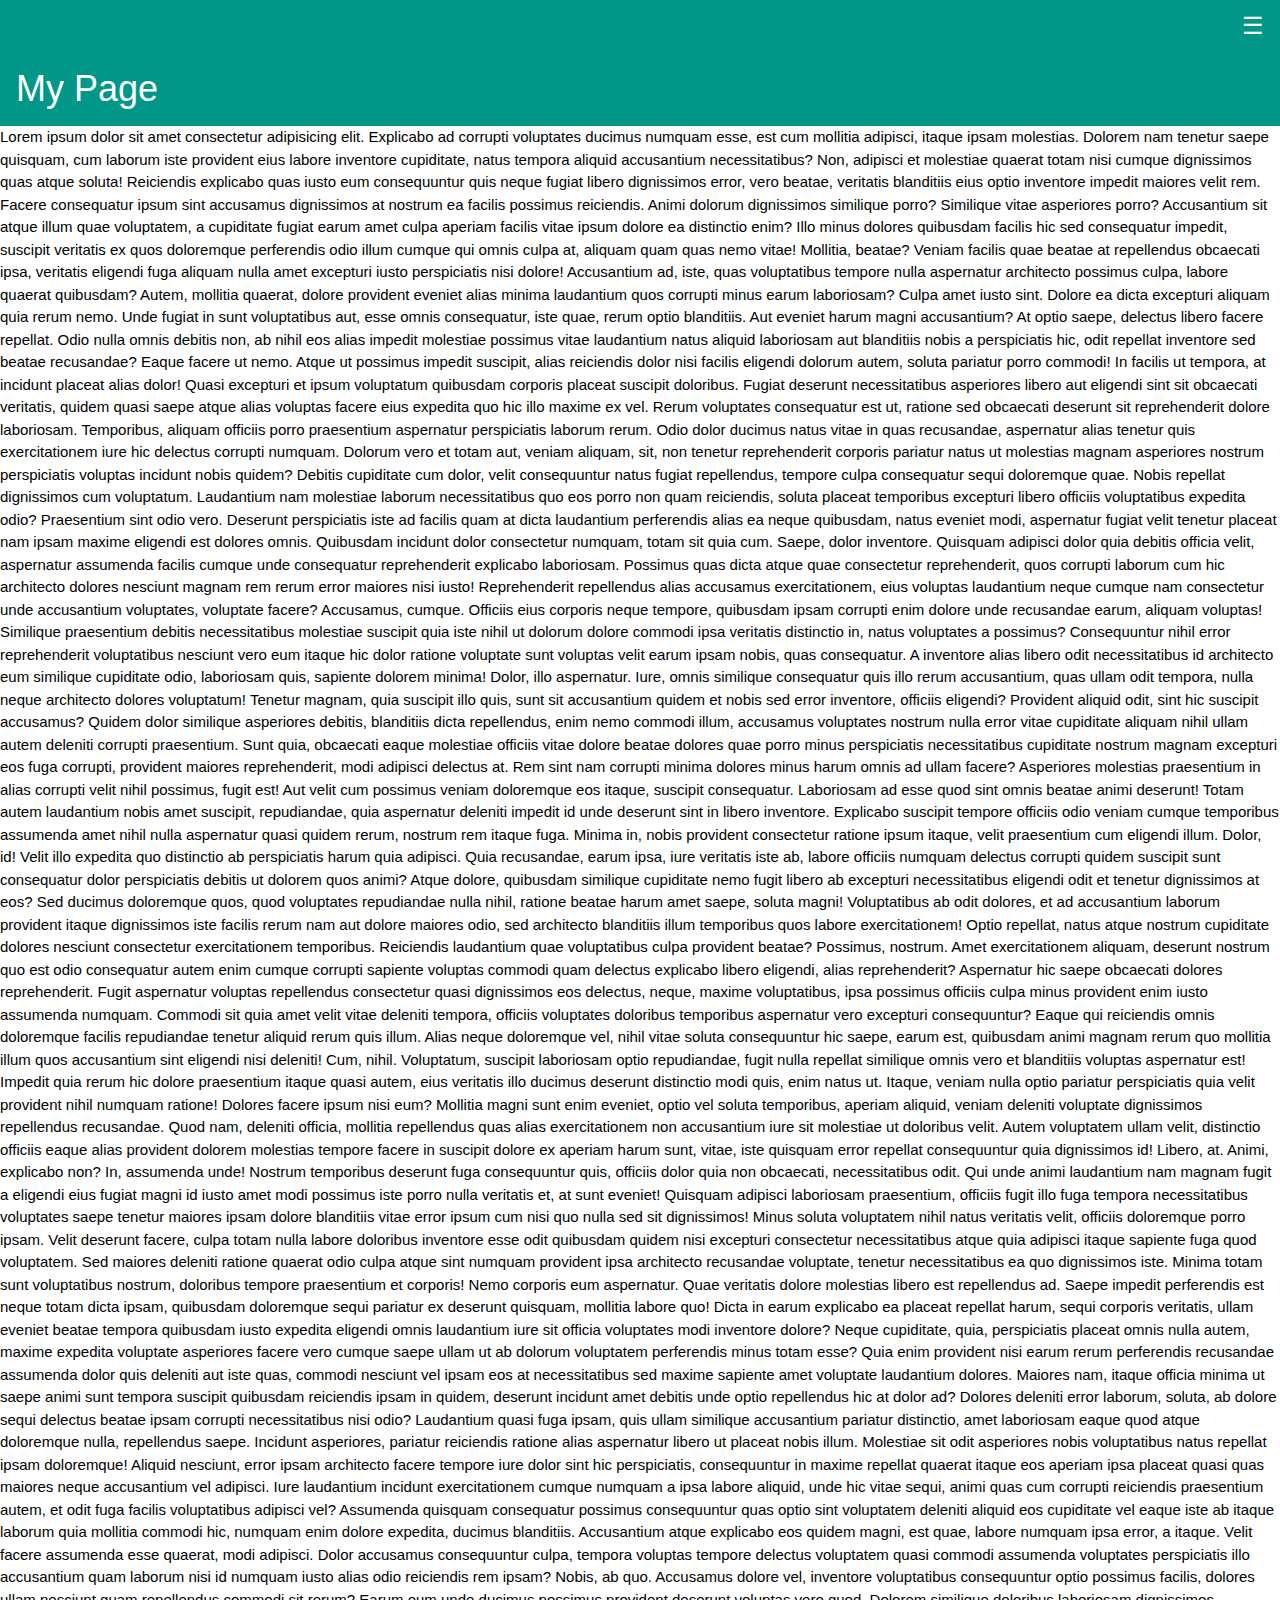
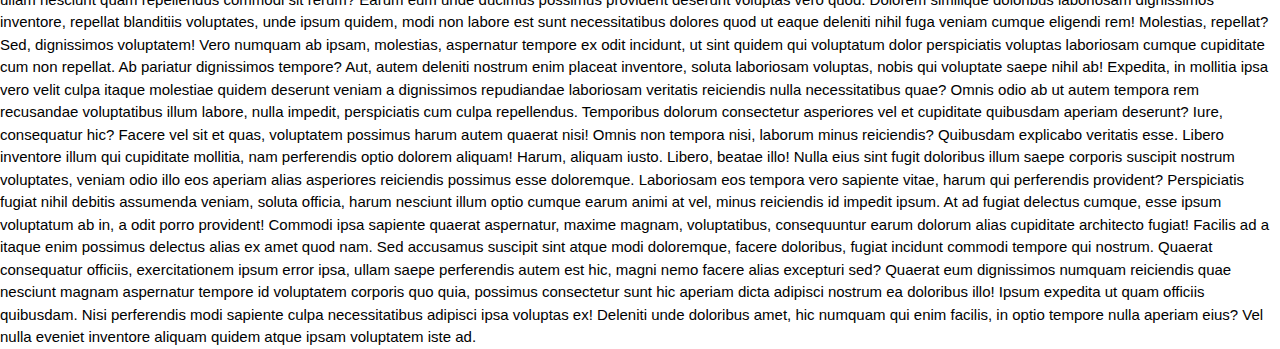
<file: tests/test2.html>
<!DOCTYPE html>
<html>
<title>W3.CSS</title>
<meta name="viewport" content="width=device-width, initial-scale=1">
<link rel="stylesheet" href="https://www.w3schools.com/w3css/4/w3.css">

<body>
  <div class="w3-sidebar w3-bar-block w3-card w3-animate-right" style="display:none;right:0;" id="rightMenu">
    <button onclick="closeRightMenu()" class="w3-bar-item w3-button w3-large">Close &times;</button>
    <a href="#" class="w3-bar-item w3-button">Link 1</a>
    <a href="#" class="w3-bar-item w3-button">Link 2</a>
    <a href="#" class="w3-bar-item w3-button">Link 3</a>
  </div>

  <div class="w3-teal">
    <!-- <button class="w3-button w3-teal w3-xlarge w3-left" onclick="openLeftMenu()">&#9776;</button> -->
    <button class="w3-button w3-teal w3-xlarge w3-right" onclick="openRightMenu()">&#9776;</button>
    <div class="w3-container">
      <h1>My Page</h1>
    </div>
  </div>
  Lorem ipsum dolor sit amet consectetur adipisicing elit. Explicabo ad corrupti voluptates ducimus numquam esse, est
  cum mollitia adipisci, itaque ipsam molestias. Dolorem nam tenetur saepe quisquam, cum laborum iste provident eius
  labore inventore cupiditate, natus tempora aliquid accusantium necessitatibus? Non, adipisci et molestiae quaerat
  totam nisi cumque dignissimos quas atque soluta! Reiciendis explicabo quas iusto eum consequuntur quis neque fugiat
  libero dignissimos error, vero beatae, veritatis blanditiis eius optio inventore impedit maiores velit rem. Facere
  consequatur ipsum sint accusamus dignissimos at nostrum ea facilis possimus reiciendis. Animi dolorum dignissimos
  similique porro? Similique vitae asperiores porro? Accusantium sit atque illum quae voluptatem, a cupiditate fugiat
  earum amet culpa aperiam facilis vitae ipsum dolore ea distinctio enim? Illo minus dolores quibusdam facilis hic sed
  consequatur impedit, suscipit veritatis ex quos doloremque perferendis odio illum cumque qui omnis culpa at, aliquam
  quam quas nemo vitae! Mollitia, beatae? Veniam facilis quae beatae at repellendus obcaecati ipsa, veritatis eligendi
  fuga aliquam nulla amet excepturi iusto perspiciatis nisi dolore! Accusantium ad, iste, quas voluptatibus tempore
  nulla aspernatur architecto possimus culpa, labore quaerat quibusdam? Autem, mollitia quaerat, dolore provident
  eveniet alias minima laudantium quos corrupti minus earum laboriosam? Culpa amet iusto sint. Dolore ea dicta excepturi
  aliquam quia rerum nemo. Unde fugiat in sunt voluptatibus aut, esse omnis consequatur, iste quae, rerum optio
  blanditiis. Aut eveniet harum magni accusantium? At optio saepe, delectus libero facere repellat. Odio nulla omnis
  debitis non, ab nihil eos alias impedit molestiae possimus vitae laudantium natus aliquid laboriosam aut blanditiis
  nobis a perspiciatis hic, odit repellat inventore sed beatae recusandae? Eaque facere ut nemo. Atque ut possimus
  impedit suscipit, alias reiciendis dolor nisi facilis eligendi dolorum autem, soluta pariatur porro commodi! In
  facilis ut tempora, at incidunt placeat alias dolor! Quasi excepturi et ipsum voluptatum quibusdam corporis placeat
  suscipit doloribus. Fugiat deserunt necessitatibus asperiores libero aut eligendi sint sit obcaecati veritatis, quidem
  quasi saepe atque alias voluptas facere eius expedita quo hic illo maxime ex vel. Rerum voluptates consequatur est ut,
  ratione sed obcaecati deserunt sit reprehenderit dolore laboriosam. Temporibus, aliquam officiis porro praesentium
  aspernatur perspiciatis laborum rerum. Odio dolor ducimus natus vitae in quas recusandae, aspernatur alias tenetur
  quis exercitationem iure hic delectus corrupti numquam. Dolorum vero et totam aut, veniam aliquam, sit, non tenetur
  reprehenderit corporis pariatur natus ut molestias magnam asperiores nostrum perspiciatis voluptas incidunt nobis
  quidem? Debitis cupiditate cum dolor, velit consequuntur natus fugiat repellendus, tempore culpa consequatur sequi
  doloremque quae. Nobis repellat dignissimos cum voluptatum. Laudantium nam molestiae laborum necessitatibus quo eos
  porro non quam reiciendis, soluta placeat temporibus excepturi libero officiis voluptatibus expedita odio? Praesentium
  sint odio vero. Deserunt perspiciatis iste ad facilis quam at dicta laudantium perferendis alias ea neque quibusdam,
  natus eveniet modi, aspernatur fugiat velit tenetur placeat nam ipsam maxime eligendi est dolores omnis. Quibusdam
  incidunt dolor consectetur numquam, totam sit quia cum. Saepe, dolor inventore. Quisquam adipisci dolor quia debitis
  officia velit, aspernatur assumenda facilis cumque unde consequatur reprehenderit explicabo laboriosam. Possimus quas
  dicta atque quae consectetur reprehenderit, quos corrupti laborum cum hic architecto dolores nesciunt magnam rem rerum
  error maiores nisi iusto! Reprehenderit repellendus alias accusamus exercitationem, eius voluptas laudantium neque
  cumque nam consectetur unde accusantium voluptates, voluptate facere? Accusamus, cumque. Officiis eius corporis neque
  tempore, quibusdam ipsam corrupti enim dolore unde recusandae earum, aliquam voluptas! Similique praesentium debitis
  necessitatibus molestiae suscipit quia iste nihil ut dolorum dolore commodi ipsa veritatis distinctio in, natus
  voluptates a possimus? Consequuntur nihil error reprehenderit voluptatibus nesciunt vero eum itaque hic dolor ratione
  voluptate sunt voluptas velit earum ipsam nobis, quas consequatur. A inventore alias libero odit necessitatibus id
  architecto eum similique cupiditate odio, laboriosam quis, sapiente dolorem minima! Dolor, illo aspernatur. Iure,
  omnis similique consequatur quis illo rerum accusantium, quas ullam odit tempora, nulla neque architecto dolores
  voluptatum! Tenetur magnam, quia suscipit illo quis, sunt sit accusantium quidem et nobis sed error inventore,
  officiis eligendi? Provident aliquid odit, sint hic suscipit accusamus? Quidem dolor similique asperiores debitis,
  blanditiis dicta repellendus, enim nemo commodi illum, accusamus voluptates nostrum nulla error vitae cupiditate
  aliquam nihil ullam autem deleniti corrupti praesentium. Sunt quia, obcaecati eaque molestiae officiis vitae dolore
  beatae dolores quae porro minus perspiciatis necessitatibus cupiditate nostrum magnam excepturi eos fuga corrupti,
  provident maiores reprehenderit, modi adipisci delectus at. Rem sint nam corrupti minima dolores minus harum omnis ad
  ullam facere? Asperiores molestias praesentium in alias corrupti velit nihil possimus, fugit est! Aut velit cum
  possimus veniam doloremque eos itaque, suscipit consequatur. Laboriosam ad esse quod sint omnis beatae animi deserunt!
  Totam autem laudantium nobis amet suscipit, repudiandae, quia aspernatur deleniti impedit id unde deserunt sint in
  libero inventore. Explicabo suscipit tempore officiis odio veniam cumque temporibus assumenda amet nihil nulla
  aspernatur quasi quidem rerum, nostrum rem itaque fuga. Minima in, nobis provident consectetur ratione ipsum itaque,
  velit praesentium cum eligendi illum. Dolor, id! Velit illo expedita quo distinctio ab perspiciatis harum quia
  adipisci. Quia recusandae, earum ipsa, iure veritatis iste ab, labore officiis numquam delectus corrupti quidem
  suscipit sunt consequatur dolor perspiciatis debitis ut dolorem quos animi? Atque dolore, quibusdam similique
  cupiditate nemo fugit libero ab excepturi necessitatibus eligendi odit et tenetur dignissimos at eos? Sed ducimus
  doloremque quos, quod voluptates repudiandae nulla nihil, ratione beatae harum amet saepe, soluta magni! Voluptatibus
  ab odit dolores, et ad accusantium laborum provident itaque dignissimos iste facilis rerum nam aut dolore maiores
  odio, sed architecto blanditiis illum temporibus quos labore exercitationem! Optio repellat, natus atque nostrum
  cupiditate dolores nesciunt consectetur exercitationem temporibus. Reiciendis laudantium quae voluptatibus culpa
  provident beatae? Possimus, nostrum. Amet exercitationem aliquam, deserunt nostrum quo est odio consequatur autem enim
  cumque corrupti sapiente voluptas commodi quam delectus explicabo libero eligendi, alias reprehenderit? Aspernatur hic
  saepe obcaecati dolores reprehenderit. Fugit aspernatur voluptas repellendus consectetur quasi dignissimos eos
  delectus, neque, maxime voluptatibus, ipsa possimus officiis culpa minus provident enim iusto assumenda numquam.
  Commodi sit quia amet velit vitae deleniti tempora, officiis voluptates doloribus temporibus aspernatur vero excepturi
  consequuntur? Eaque qui reiciendis omnis doloremque facilis repudiandae tenetur aliquid rerum quis illum. Alias neque
  doloremque vel, nihil vitae soluta consequuntur hic saepe, earum est, quibusdam animi magnam rerum quo mollitia illum
  quos accusantium sint eligendi nisi deleniti! Cum, nihil. Voluptatum, suscipit laboriosam optio repudiandae, fugit
  nulla repellat similique omnis vero et blanditiis voluptas aspernatur est! Impedit quia rerum hic dolore praesentium
  itaque quasi autem, eius veritatis illo ducimus deserunt distinctio modi quis, enim natus ut. Itaque, veniam nulla
  optio pariatur perspiciatis quia velit provident nihil numquam ratione! Dolores facere ipsum nisi eum? Mollitia magni
  sunt enim eveniet, optio vel soluta temporibus, aperiam aliquid, veniam deleniti voluptate dignissimos repellendus
  recusandae. Quod nam, deleniti officia, mollitia repellendus quas alias exercitationem non accusantium iure sit
  molestiae ut doloribus velit. Autem voluptatem ullam velit, distinctio officiis eaque alias provident dolorem
  molestias tempore facere in suscipit dolore ex aperiam harum sunt, vitae, iste quisquam error repellat consequuntur
  quia dignissimos id! Libero, at. Animi, explicabo non? In, assumenda unde! Nostrum temporibus deserunt fuga
  consequuntur quis, officiis dolor quia non obcaecati, necessitatibus odit. Qui unde animi laudantium nam magnam fugit
  a eligendi eius fugiat magni id iusto amet modi possimus iste porro nulla veritatis et, at sunt eveniet! Quisquam
  adipisci laboriosam praesentium, officiis fugit illo fuga tempora necessitatibus voluptates saepe tenetur maiores
  ipsam dolore blanditiis vitae error ipsum cum nisi quo nulla sed sit dignissimos! Minus soluta voluptatem nihil natus
  veritatis velit, officiis doloremque porro ipsam. Velit deserunt facere, culpa totam nulla labore doloribus inventore
  esse odit quibusdam quidem nisi excepturi consectetur necessitatibus atque quia adipisci itaque sapiente fuga quod
  voluptatem. Sed maiores deleniti ratione quaerat odio culpa atque sint numquam provident ipsa architecto recusandae
  voluptate, tenetur necessitatibus ea quo dignissimos iste. Minima totam sunt voluptatibus nostrum, doloribus tempore
  praesentium et corporis! Nemo corporis eum aspernatur. Quae veritatis dolore molestias libero est repellendus ad.
  Saepe impedit perferendis est neque totam dicta ipsam, quibusdam doloremque sequi pariatur ex deserunt quisquam,
  mollitia labore quo! Dicta in earum explicabo ea placeat repellat harum, sequi corporis veritatis, ullam eveniet
  beatae tempora quibusdam iusto expedita eligendi omnis laudantium iure sit officia voluptates modi inventore dolore?
  Neque cupiditate, quia, perspiciatis placeat omnis nulla autem, maxime expedita voluptate asperiores facere vero
  cumque saepe ullam ut ab dolorum voluptatem perferendis minus totam esse? Quia enim provident nisi earum rerum
  perferendis recusandae assumenda dolor quis deleniti aut iste quas, commodi nesciunt vel ipsam eos at necessitatibus
  sed maxime sapiente amet voluptate laudantium dolores. Maiores nam, itaque officia minima ut saepe animi sunt tempora
  suscipit quibusdam reiciendis ipsam in quidem, deserunt incidunt amet debitis unde optio repellendus hic at dolor ad?
  Dolores deleniti error laborum, soluta, ab dolore sequi delectus beatae ipsam corrupti necessitatibus nisi odio?
  Laudantium quasi fuga ipsam, quis ullam similique accusantium pariatur distinctio, amet laboriosam eaque quod atque
  doloremque nulla, repellendus saepe. Incidunt asperiores, pariatur reiciendis ratione alias aspernatur libero ut
  placeat nobis illum. Molestiae sit odit asperiores nobis voluptatibus natus repellat ipsam doloremque! Aliquid
  nesciunt, error ipsam architecto facere tempore iure dolor sint hic perspiciatis, consequuntur in maxime repellat
  quaerat itaque eos aperiam ipsa placeat quasi quas maiores neque accusantium vel adipisci. Iure laudantium incidunt
  exercitationem cumque numquam a ipsa labore aliquid, unde hic vitae sequi, animi quas cum corrupti reiciendis
  praesentium autem, et odit fuga facilis voluptatibus adipisci vel? Assumenda quisquam consequatur possimus
  consequuntur quas optio sint voluptatem deleniti aliquid eos cupiditate vel eaque iste ab itaque laborum quia mollitia
  commodi hic, numquam enim dolore expedita, ducimus blanditiis. Accusantium atque explicabo eos quidem magni, est quae,
  labore numquam ipsa error, a itaque. Velit facere assumenda esse quaerat, modi adipisci. Dolor accusamus consequuntur
  culpa, tempora voluptas tempore delectus voluptatem quasi commodi assumenda voluptates perspiciatis illo accusantium
  quam laborum nisi id numquam iusto alias odio reiciendis rem ipsam? Nobis, ab quo. Accusamus dolore vel, inventore
  voluptatibus consequuntur optio possimus facilis, dolores ullam nesciunt quam repellendus commodi sit rerum? Earum eum
  unde ducimus possimus provident deserunt voluptas vero quod. Dolorem similique doloribus laboriosam dignissimos
  inventore, repellat blanditiis voluptates, unde ipsum quidem, modi non labore est sunt necessitatibus dolores quod ut
  eaque deleniti nihil fuga veniam cumque eligendi rem! Molestias, repellat? Sed, dignissimos voluptatem! Vero numquam
  ab ipsam, molestias, aspernatur tempore ex odit incidunt, ut sint quidem qui voluptatum dolor perspiciatis voluptas
  laboriosam cumque cupiditate cum non repellat. Ab pariatur dignissimos tempore? Aut, autem deleniti nostrum enim
  placeat inventore, soluta laboriosam voluptas, nobis qui voluptate saepe nihil ab! Expedita, in mollitia ipsa vero
  velit culpa itaque molestiae quidem deserunt veniam a dignissimos repudiandae laboriosam veritatis reiciendis nulla
  necessitatibus quae? Omnis odio ab ut autem tempora rem recusandae voluptatibus illum labore, nulla impedit,
  perspiciatis cum culpa repellendus. Temporibus dolorum consectetur asperiores vel et cupiditate quibusdam aperiam
  deserunt? Iure, consequatur hic? Facere vel sit et quas, voluptatem possimus harum autem quaerat nisi! Omnis non
  tempora nisi, laborum minus reiciendis? Quibusdam explicabo veritatis esse. Libero inventore illum qui cupiditate
  mollitia, nam perferendis optio dolorem aliquam! Harum, aliquam iusto. Libero, beatae illo! Nulla eius sint fugit
  doloribus illum saepe corporis suscipit nostrum voluptates, veniam odio illo eos aperiam alias asperiores reiciendis
  possimus esse doloremque. Laboriosam eos tempora vero sapiente vitae, harum qui perferendis provident? Perspiciatis
  fugiat nihil debitis assumenda veniam, soluta officia, harum nesciunt illum optio cumque earum animi at vel, minus
  reiciendis id impedit ipsum. At ad fugiat delectus cumque, esse ipsum voluptatum ab in, a odit porro provident!
  Commodi ipsa sapiente quaerat aspernatur, maxime magnam, voluptatibus, consequuntur earum dolorum alias cupiditate
  architecto fugiat! Facilis ad a itaque enim possimus delectus alias ex amet quod nam. Sed accusamus suscipit sint
  atque modi doloremque, facere doloribus, fugiat incidunt commodi tempore qui nostrum. Quaerat consequatur officiis,
  exercitationem ipsum error ipsa, ullam saepe perferendis autem est hic, magni nemo facere alias excepturi sed? Quaerat
  eum dignissimos numquam reiciendis quae nesciunt magnam aspernatur tempore id voluptatem corporis quo quia, possimus
  consectetur sunt hic aperiam dicta adipisci nostrum ea doloribus illo! Ipsum expedita ut quam officiis quibusdam. Nisi
  perferendis modi sapiente culpa necessitatibus adipisci ipsa voluptas ex! Deleniti unde doloribus amet, hic numquam
  qui enim facilis, in optio tempore nulla aperiam eius? Vel nulla eveniet inventore aliquam quidem atque ipsam
  voluptatem iste ad.

  <script>
    // function openLeftMenu() {
    //   document.getElementById("leftMenu").style.display = "block";
    // }

    // function closeLeftMenu() {
    //   document.getElementById("leftMenu").style.display = "none";
    // }

    function openRightMenu() {
      document.getElementById("rightMenu").style.display = "block";
    }

    function closeRightMenu() {
      document.getElementById("rightMenu").style.display = "none";
    }
  </script>

</body>

</html>
</file>
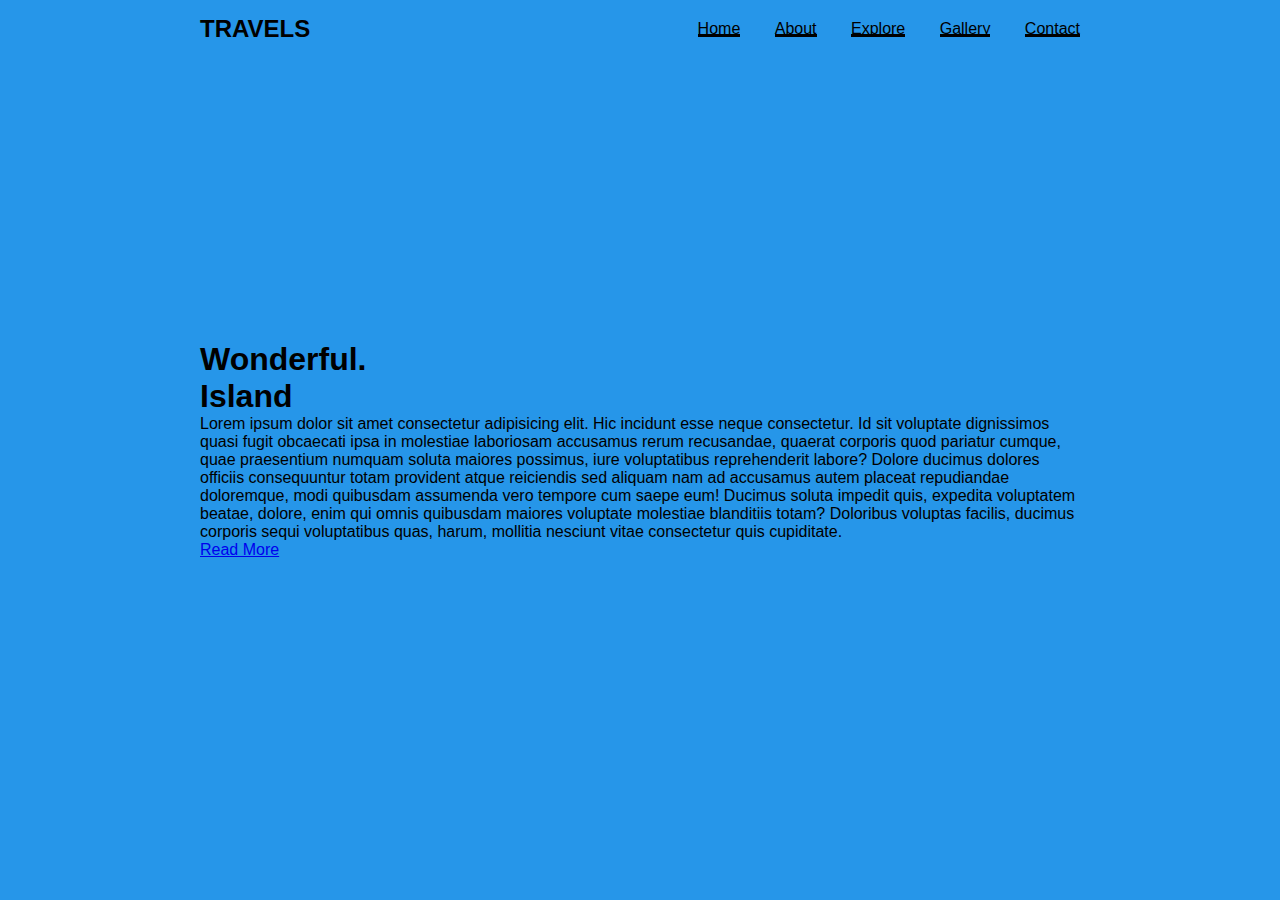
<file: tests/test4.html>
<html lang="en">

<head>
    <meta charset="UTF-8">
    <meta http-equiv="X-UA-Compatible" content="IE=edge">
    <meta name="viewport" content="width=device-width, initial-scale=1.0">
    <title>Document</title>
    <style>
        * {
            margin: 0;
            padding: 0;
            box-sizing: border-box;
            font-family: sans-serif;
        }

        header {
            z-index: 999;
            position: absolute;
            top: 0;
            left: 0;
            width: 100%;
            display: flex;
            justify-content: space-between;
            align-items: center;
            padding: 15px 200px;
            transition: 0.5s ease;
        }

        header .brand {
            color: black;
            font-size: 1.5em;
            font-weight: 700;
            text-transform: uppercase;
            text-decoration: none;
        }

        header .navigation {
            position: relative;
        }

        header .navigation .navigation-items a {
            position: relative;
            color: black;
            font-size: 1em;
            font-weight: 500;
            text-decoration: none;
            margin-left: 30px;
            transition: 0.3s ease;
        }

        header .navigation .navigation-items a::before {
            content: '';
            position: absolute;
            background: black;
            width: 100%;
            height: 3px;
            bottom: 0;
            left: 0;
            transition: 0.3s ease;
        }

        header .navigation .navigation-items a:hover::before {
            width: 100%;
        }

        section{
            padding: 100px 200px;
        }
        .home{
            position: relative;
            width: 100%;
            min-height: 100vh;
            display: flex;
            justify-content: center;
            flex-direction: column;
            background: #2696E9;
        }
    </style>
</head>

<body>
    <header>
        <a href="#" class="brand">Travels</a>
        <div class="navigation">
            <div class="navigation-items">
                <a href="#">Home</a>
                <a href="#">About</a>
                <a href="#">Explore</a>
                <a href="#">Gallery</a>
                <a href="#">Contact</a>
            </div>
        </div>
    </header>
    <section class="home">
        <div class="content">
            <h1>Wonderful.<br><span>Island</span></h1>
            <p>Lorem ipsum dolor sit amet consectetur adipisicing elit. Hic incidunt esse neque consectetur. Id sit
                voluptate dignissimos quasi fugit obcaecati ipsa in molestiae laboriosam accusamus rerum recusandae,
                quaerat corporis quod pariatur cumque, quae praesentium numquam soluta maiores possimus, iure
                voluptatibus reprehenderit labore? Dolore ducimus dolores officiis consequuntur totam provident atque
                reiciendis sed aliquam nam ad accusamus autem placeat repudiandae doloremque, modi quibusdam assumenda
                vero tempore cum saepe eum! Ducimus soluta impedit quis, expedita voluptatem beatae, dolore, enim qui
                omnis quibusdam maiores voluptate molestiae blanditiis totam? Doloribus voluptas facilis, ducimus
                corporis sequi voluptatibus quas, harum, mollitia nesciunt vitae consectetur quis cupiditate.</p>
                <a href="#">Read More</a>
        </div>
        <div class="media-icons">
            <a href="#"><i class="fab fa-facebook"></i></a>
            <a href="#"><i class="fab fa-twitter"></i></a>
            <a href="#"><i class="fab fa-instagram"></i></a>
        </div>
    </section>
</body>

</html>
</file>
<file: fine.css>
* {
    margin: 0;
    padding: 0;
}
.carousel-indicators li {
    width: 1em;
    height: 1em;
    margin: 10px;
}

.carousel-item img {
    width: 100vw;
    height: 120vh;
    filter: brightness(70%);
}

.but1 {
    /* background-color: red; */
    width: 27px;
    height: 60px;
    margin-top: 20%;
}

.circ {
    background-color: black;
    opacity: 0.5;
    height: 90px;
    width: 90px;
    border-radius: 50%;
    margin: auto;
    position: absolute;
    top: 50%;
}

/* navbar */
.navbar {
    /* background-color: red; */
    /* border: 2px solid black; */
    height: 60px;
    width: 100%;
    position: absolute;
    z-index: 999;
    display: flex;
    flex-direction: column;
    justify-content: space-around;
}

.left {
    display: block;
    position: absolute;
    top: 50%;
    left: 2%;
}

.left img {
    /* position: absolute; */
    /* top: 10px; */
    /* right: 50px; */
    height: 50px;
}

.mid {
    /* display: block; */
    position: relative;
    display: flex;
    left: 20%;
    top: 60%;
}

.right {
    /* display: block; */
    display: flex;
    position: relative;
    right: -15%;
    top: 60%;
}

/* home */
/* .navhome {
    background-color: red;
} */

.home {
    color: white;
    font-weight: bold;
    text-decoration: none;
    /* background-color: red; */
    display: block;
    height: 70px;
}

.home:hover {
    color: salmon;
    text-decoration: none;
    text-decoration: 2px salmon solid underline;
    cursor: pointer;
    display: block;
}

.homedropdown {
    display: none;
    /* display: block; */
    position: fixed;
    background-color: black;
    color: white;
    padding: 10px;
    margin-top: 0.3px;
    left: 35%;
    opacity: 0.8;
    transition: all 0.5s;
}

.homedropdown a {
    display: block;
    color: white;
    text-decoration: none;
    padding: 0px;
    margin: 15px;
}

.navhome:hover .homedropdown {
    display: block;
}

.homedropdown a:hover {
    color: salmon;
    transition: all 0.5s;
    padding: 0px 0px 0px 10px;
}

/* pages */
.navpages {
    /* background-color: red; */
}

.pages {
    color: white;
    font-weight: bold;
    text-decoration: none;
    display: block;
    height: 70px;
    /* background-color: red; */
}

.pages:hover {
    color: salmon;
    text-decoration: none;
    text-decoration: 2px salmon solid underline;
    cursor: pointer;
    display: block;
}

.pagesdropdown {
    display: none;
    /* display: block; */
    position: fixed;
    background-color: black;
    color: white;
    padding: 10px;
    margin-top: 0.1%;
    left: 39%;
    opacity: 0.8;
    transition: all 0.5s;
    height: 52%;
    width: 15%;
}

.pagesdropdown a {
    display: block;
    color: white;
    text-decoration: none;
    padding: 0px;
    margin: 15px;
}

.navpages:hover .pagesdropdown {
    display: block;
}

.pagesdropdown a:hover {
    color: salmon;
    transition: all 0.5s;
    padding: 0px 0px 0px 10px;
}

/* portfolios */
.portfolios {
    color: white;
    font-weight: bold;
    text-decoration: none;
    display: block;
    height: 70px;
}

.portfolios:hover {
    color: salmon;
    text-decoration: none;
    cursor: pointer;
    display: block;
    text-decoration: 2px salmon solid underline;
    /* transition: all 1s linear; */
}

.portfoliosdropdown table thead th {
    color: white;
    padding: 5px;
}

.portfoliosdropdown table tbody tr td {
    color: white;
    padding: 5px;
}

.portfoliosdropdown table {
    margin: 20px;
}

.portfoliosdropdown {
    margin: 1% auto;
    height: 40%;
    width: 80%;
    left: 10%;
    top: 13%;
    color: white;
    background-color: black;
    opacity: 0.7;
    position: fixed;
    display: none;
}

.portfoliosdropdown table {
    height: 90%;
    width: 100%;
    padding: 4px;
}

.portfoliosdropdown table thead th {
    align-items: center;
}

.portfolios:hover {
    /* text-decoration: none;
    border-bottom: 3px solid salmon;
    color: salmon; */
}

.navportfolios:hover .portfoliosdropdown {
    display: block;
    /* overflow: auto; */
}

.portfoliosdropdown {
    /* background-color: red; */

}

.portfoliosdropdown table thead th:hover {
    color: salmon;
    padding: 0px 0px 0px 10px;
}

.portfoliosdropdown table tbody tr td:hover {
    color: salmon;
    /* margin: 0px 5px 0px 0px; */
    padding: 0px 0px 0px 10px;
}

/* headers */
.headers {
    color: white;
    font-weight: bold;
    text-decoration: none;
    display: block;
    height: 70px;
    /* background-color: red; */
}

.headers:hover {
    color: salmon;
    text-decoration: none;
    text-decoration: 2px salmon solid underline;
    cursor: pointer;
    display: block;
}

.headersdropdown {
    display: none;
    /* display: block; */
    position: fixed;
    background-color: black;
    color: white;
    padding: 10px;
    margin-top: 0.1%;
    left: 50%;
    opacity: 0.8;
    transition: all 0.5s;
    height: 46%;
    width: 15%;
}

.headersdropdown a {
    display: block;
    color: white;
    text-decoration: none;
    padding: 0px;
    margin: 15px;
}

.navheaders:hover .headersdropdown {
    display: block;
}

.headersdropdown a:hover {
    color: salmon;
    transition: all 0.5s;
    padding: 0px 0px 0px 10px;
}

/* elements */
.elements {
    color: white;
    font-weight: bold;
    text-decoration: none;
    display: block;
    height: 70px;
    /* background-color: red; */
}

.elements:hover {
    color: salmon;
    text-decoration: none;
    text-decoration: 2px salmon solid underline;
    cursor: pointer;
    display: block;
    /* transition: all 1s linear; */
}

.elementsdropdown table thead th {
    color: white;
    padding: 5px;
}

.elementsdropdown table tbody tr td {
    color: white;
    padding: 5px;
}

.elementsdropdown table {
    margin: 20px;
}

.elementsdropdown {
    margin: 1% auto;
    height: 40%;
    width: 80%;
    left: 10%;
    top: 13%;
    color: white;
    background-color: black;
    opacity: 0.7;
    position: fixed;
    display: none;
}

.elementsdropdown table {
    height: 90%;
    width: 100%;
    padding: 4px;
}

.elementsdropdown table thead th {
    align-items: center;
}

.navelements:hover .elementsdropdown {
    display: block;
    /* overflow: auto; */
}

.elementsdropdown {
    /* background-color: red; */

}

.elementsdropdown table thead th:hover {
    color: salmon;
    padding: 0px 0px 0px 10px;
}

.elementsdropdown table tbody tr td:hover {
    color: salmon;
    /* margin: 0px 5px 0px 0px; */
    padding: 0px 0px 0px 10px;
}

/* blog */
.blog {
    color: white;
    font-weight: bold;
    text-decoration: none;
    display: block;
    height: 70px;
    /* background-color: red; */
}

.blog:hover {
    color: salmon;
    text-decoration: none;
    text-decoration: 2px salmon solid underline;
    cursor: pointer;
    display: block;
}

.blogdropdown {
    display: none;
    /* display: block; */
    position: fixed;
    background-color: black;
    color: white;
    padding: 10px;
    margin-top: 0.1%;
    left: 60%;
    opacity: 0.8;
    transition: all 0.5s;
}

.blogdropdown a {
    display: block;
    color: white;
    text-decoration: none;
    padding: 0px;
    margin: 15px;
}

.navblog:hover .blogdropdown {
    display: block;
}

.blogdropdown a:hover {
    color: salmon;
    transition: all 0.5s;
    padding: 0px 0px 0px 10px;
}

.ele {
    /* background-color: black; */
    margin: 6px;
    position: relative;
    top: 20px;
}

/* hello */
.lines {
    display: inline;
    margin: 30px 10px;
}

.line1 {
    width: 28px;
    height: 4px;
    background-color: white;
    margin: 8% 8%;
}

.line2 {
    width: 23px;
    height: 4px;
    background-color: white;
    margin: 7% 25%;
}

.line3 {
    width: 18px;
    height: 4px;
    background-color: white;
    margin: 7% 40%;
}

.right .lines {
    /* background-color: red; */
    padding: 5px;
    position: relative;
    top: -5px;
}

.right .lines:hover .line2 {
    width: 28px;
    height: 4px;
    background-color: white;
    margin: 8% 8%;
    transition: all 0.3s linear;
}
.right .lines:hover .line3 {
    width: 28px;
    height: 4px;
    background-color: white;
    margin: 8% 8%;
    transition: all 0.3s linear;
}

/* Centered text */
.centered {
    position: absolute;
    color: white;
    /* font-family: 'Montserrat', sans-serif; */
    text-align: center;
    top: 50%;
    left: 50%;
    transform: translate(-50%, -50%);
  }

/* button design */
  /* .button {
    transition-duration: 0.4s;
  }
  
  .button:hover {
    background-color: #4CAF50; 
    color: white;
  }
  
  .testing:hover{
      font-size: 100px;
      transition-duration: 0.4s;
      background-color: #f31616; 
    color: white;
    
  }
  */

  /* explore more button css */
  .buttonclass{
    background-color: #fa7268;
    padding: 13px;
    margin-left: 20px;
    margin-top: 10px;
    border-radius: 22px; 
    font-size: 15px;
   font-weight: bold; 
   color:white; 
        display: inline-flex;
    justify-content: center;
     align-items: center; 
     border: 1px solid #f7f7f7;
  }

.buttonclass:hover{
    background-color: #eb1776; 
    color: white;
}

/* buy now button css */
  .buttonclass1{
    background-color: transparent;
    padding: 13px;
    margin-left: 20px;
    margin-top: 10px;
    border-radius: 22px; 
    font-size: 15px;
   font-weight: bold; 
   color:white; 
        display: inline-flex;
    justify-content: center;
     align-items: center; 
     border: 1px solid #f7f7f7;
  }
  
.buttonclass1:hover{
    background-color: #eb1776;
    color: white;
}
</file>
